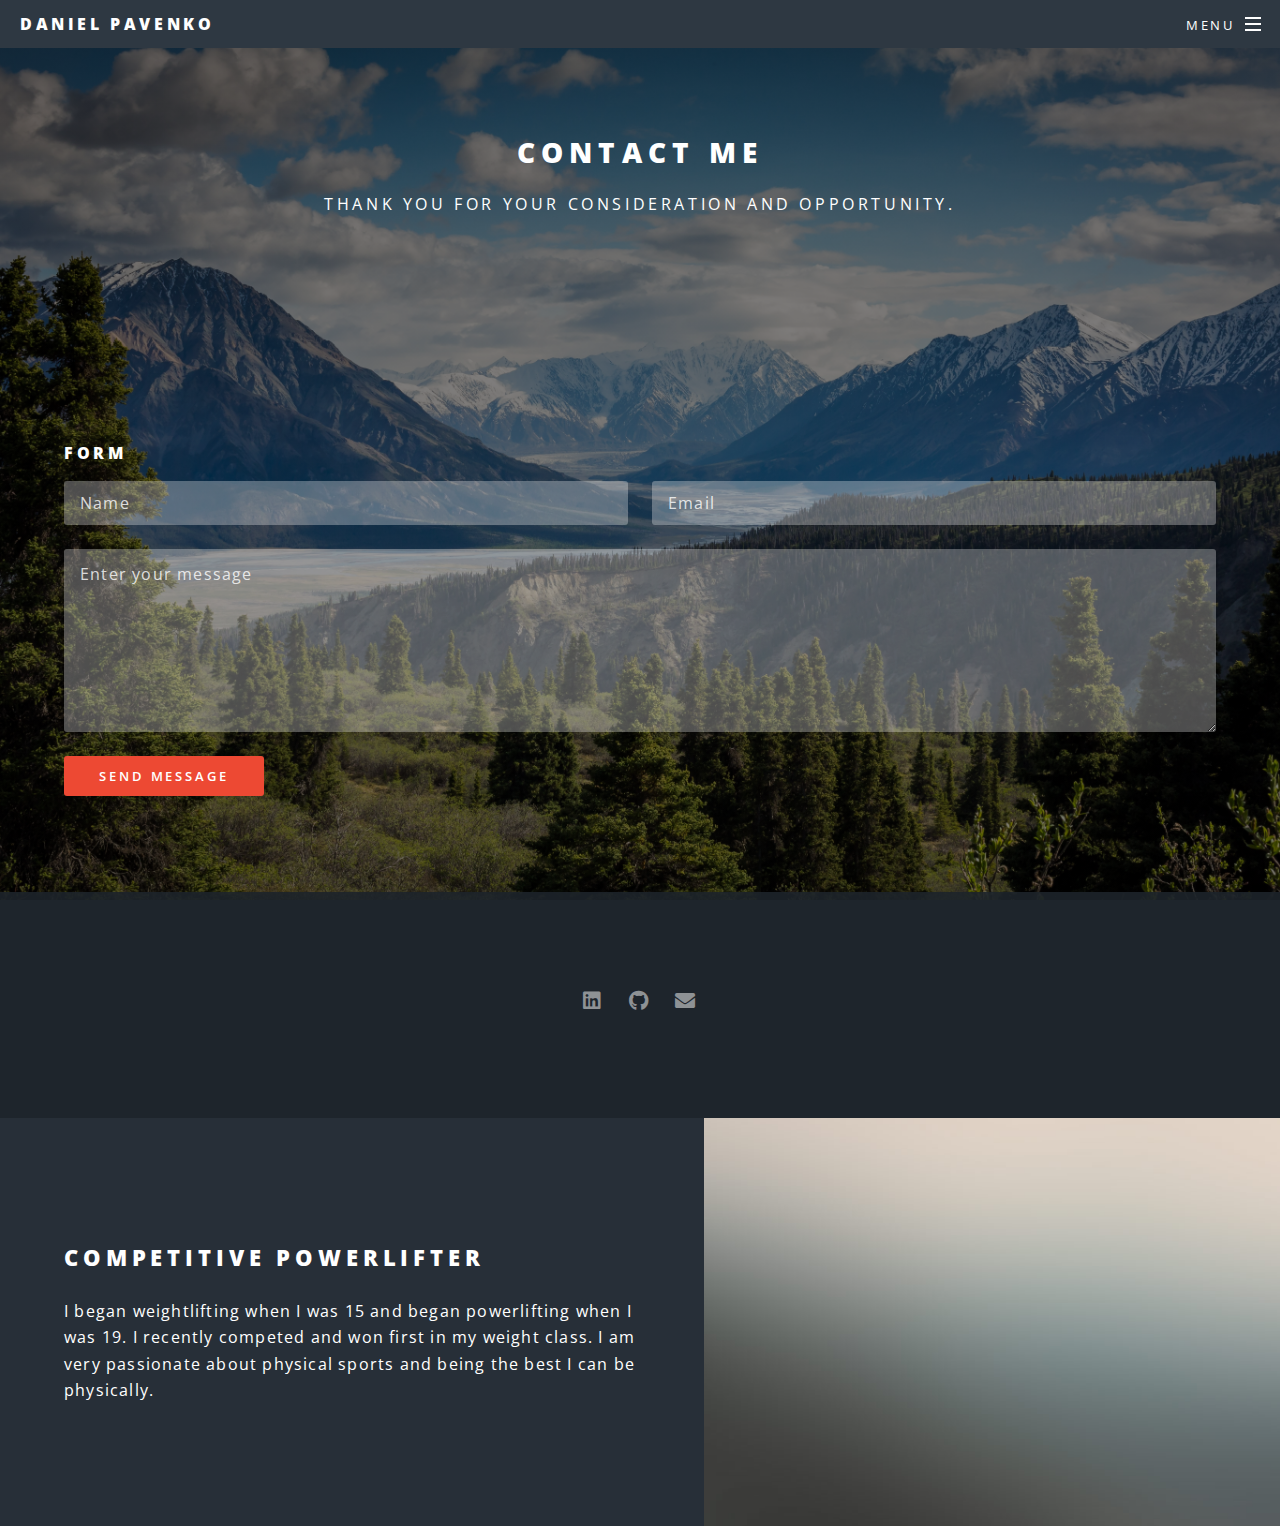
<file: contact.html>
<!DOCTYPE HTML>
<!--
	Daniel Pavenko Portfolio Contact Me
-->
<html>
	<head>
		<title>Daniel Pavenko Portfolio Contact Me</title>
		<meta charset="utf-8" />
		<meta name="viewport" content="width=device-width, initial-scale=1, user-scalable=no" />
		<link rel="stylesheet" href="assets/css/main.css" />
		<noscript><link rel="stylesheet" href="assets/css/noscript.css" /></noscript>
	</head>
	<body class="landing is-preload">

		<!-- Page Wrapper -->
			<div id="page-wrapper">

				<!-- Header -->
					<header id="header">
						<h1><a href="index.html">Daniel Pavenko</a></h1>
						<nav id="nav">
							<ul>
								<li class="special">
									<a href="#menu" class="menuToggle"><span>Menu</span></a>
									<div id="menu">
										<ul>
											<li><a href="index.html">Home</a></li>
											<li><a href="contact.html">Contact Me</a></li>
										</ul>
									</div>
								</li>
							</ul>
						</nav>
					</header>

				<!-- Main -->
					<article id="main">
						<header>
							<h2>Contact Me</h2>
							<p>Thank you for your consideration and opportunity.</p>
						</header>
						<section class="wrapper style4">
							<div class="inner">


								<section>
									<h4>Form</h4>
									<form method="post" action="#">
										<div class="row gtr-uniform">
											<div class="col-6 col-12-xsmall">
												<input type="text" name="demo-name" id="demo-name" value="" placeholder="Name" style="background-color: rgba(255, 255, 255, 0.30);" />
											</div>
											<div class="col-6 col-12-xsmall">
												<input type="email" name="demo-email" id="demo-email" value="" placeholder="Email" style="background-color: rgba(255, 255, 255, 0.30);"/>
											</div>
											
											<div class="col-12">
												<textarea name="demo-message" id="demo-message" placeholder="Enter your message" style="background-color: rgba(255, 255, 255, 0.30);" rows="6"></textarea>
											</div>
											<div class="col-12">
												<ul class="actions">
													<li><input type="submit" value="Send Message" class="primary" /></li>
												</ul>
											</div>
										</div>
									</form>
								</section>

							</div>
						</section>
					</article>
					

				<!-- Footer -->
					<footer id="footer">
						<ul class="icons">
							<li><a href="https://linkedin.com/in/dan-pavenko" class="icon brands fa-linkedin"><span class="label">fa-linkedin</span></a></li>
							<li><a href="https://github.com/Danpav1" class="icon brands fa-github"><span class="label">fa-github</span></a></li>
							<li><a href="contact.html" class="icon solid fa-envelope"><span class="label">Email</span></a></li>
						</ul>
					</footer>
			</div>

			<section class="spotlight">
				<div class="image"><img src="images/pic03.jpg" alt="" /></div><div class="content">
					<h2>Competitive Powerlifter<br />
					</h2>
					<p>I began weightlifting when I was 15 and began powerlifting when I was 19. I recently competed
						 and won first in my weight class. I am very passionate about physical sports and being
						 the best I can be physically.
					</p>
				</div>
			</section>

		<!-- Scripts -->
			<script src="assets/js/jquery.min.js"></script>
			<script src="assets/js/jquery.scrollex.min.js"></script>
			<script src="assets/js/jquery.scrolly.min.js"></script>
			<script src="assets/js/browser.min.js"></script>
			<script src="assets/js/breakpoints.min.js"></script>
			<script src="assets/js/util.js"></script>
			<script src="assets/js/main.js"></script>

	</body>
</html>
</file>
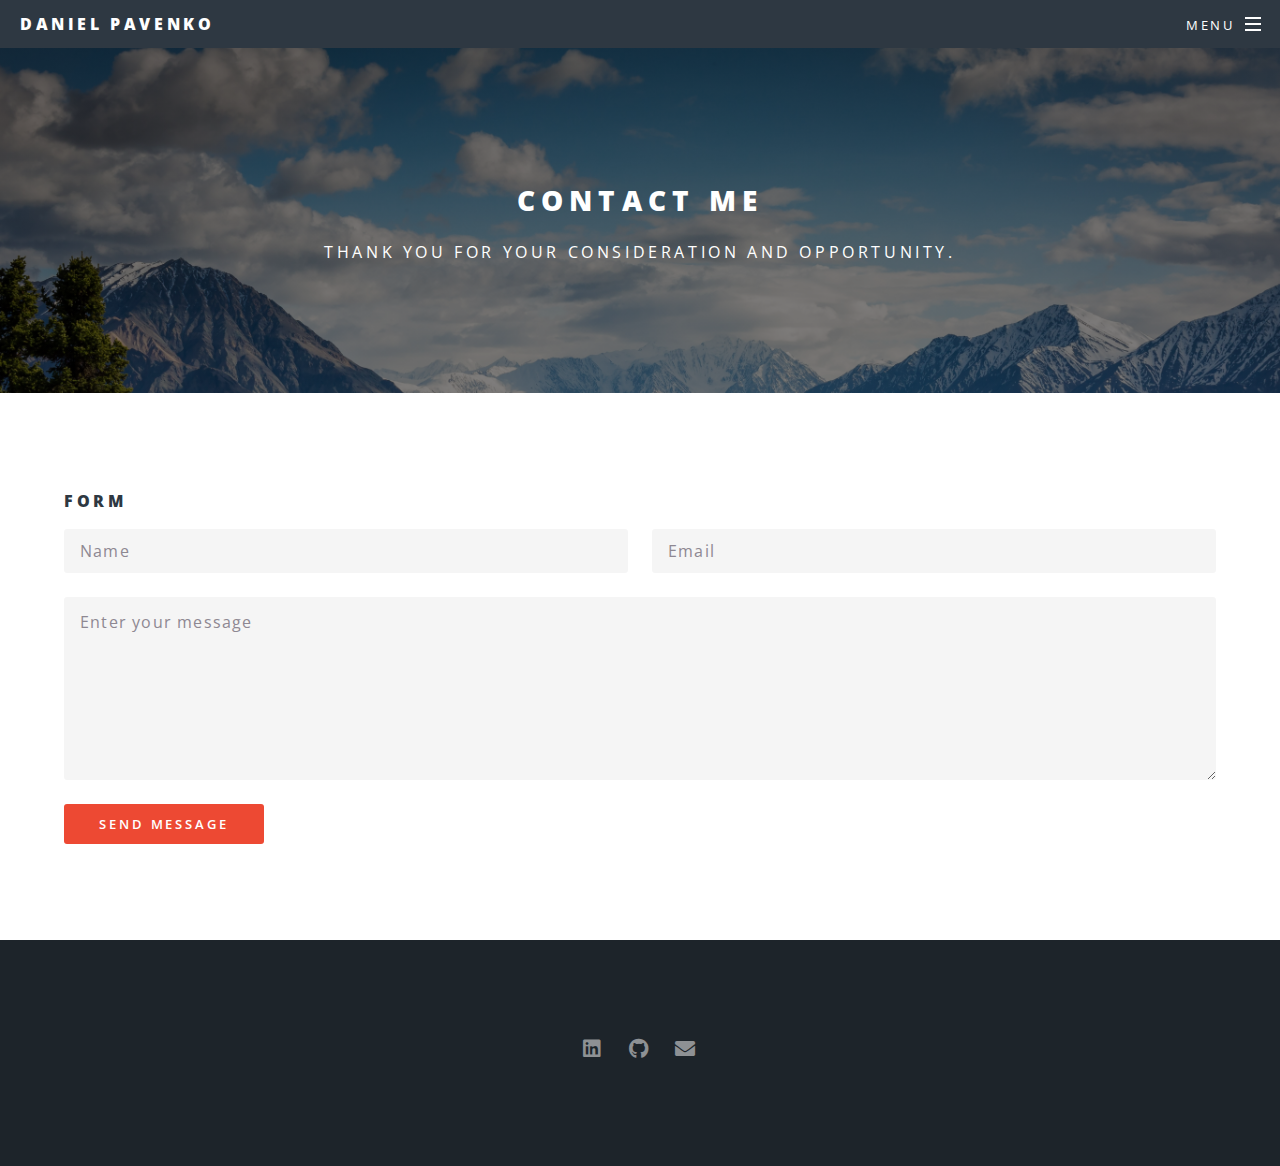
<file: elements.html>
<!DOCTYPE HTML>
<!--
	Daniel Pavenko Portfolio Contact Me
-->
<html>
	<head>
		<title>Daniel Pavenko Portfolio Contact Me</title>
		<meta charset="utf-8" />
		<meta name="viewport" content="width=device-width, initial-scale=1, user-scalable=no" />
		<link rel="stylesheet" href="assets/css/main.css" />
		<noscript><link rel="stylesheet" href="assets/css/noscript.css" /></noscript>
	</head>
	<body class="is-preload">

		<!-- Page Wrapper -->
			<div id="page-wrapper">

				<!-- Header -->
					<header id="header">
						<h1><a href="index.html">Daniel Pavenko</a></h1>
						<nav id="nav">
							<ul>
								<li class="special">
									<a href="#menu" class="menuToggle"><span>Menu</span></a>
									<div id="menu">
										<ul>
											<li><a href="index.html">Home</a></li>
											<li><a href="elements.html">Contact Me</a></li>
										</ul>
									</div>
								</li>
							</ul>
						</nav>
					</header>

				<!-- Main -->
					<article id="main">
						<header>
							<h2>Contact Me</h2>
							<p>Thank you for your consideration and opportunity.</p>
						</header>
						<section class="wrapper style5">
							<div class="inner">


								<section>
									<h4>Form</h4>
									<form method="post" action="#">
										<div class="row gtr-uniform">
											<div class="col-6 col-12-xsmall">
												<input type="text" name="demo-name" id="demo-name" value="" placeholder="Name" />
											</div>
											<div class="col-6 col-12-xsmall">
												<input type="email" name="demo-email" id="demo-email" value="" placeholder="Email" />
											</div>
											
											
											<div class="col-12">
												<textarea name="demo-message" id="demo-message" placeholder="Enter your message" rows="6"></textarea>
											</div>
											<div class="col-12">
												<ul class="actions">
													<li><input type="submit" value="Send Message" class="primary" /></li>
												</ul>
											</div>
										</div>
									</form>
								</section>

							</div>
						</section>
					</article>

				<!-- Footer -->
					<footer id="footer">
						<ul class="icons">
							<li><a href="#" class="icon brands fa-linkedin"><span class="label">Instagram</span></a></li>
							<li><a href="#" class="icon brands fa-github"><span class="label">Dribbble</span></a></li>
							<li><a href="#" class="icon solid fa-envelope"><span class="label">Email</span></a></li>
						</ul>
					</footer>

			</div>

		<!-- Scripts -->
			<script src="assets/js/jquery.min.js"></script>
			<script src="assets/js/jquery.scrollex.min.js"></script>
			<script src="assets/js/jquery.scrolly.min.js"></script>
			<script src="assets/js/browser.min.js"></script>
			<script src="assets/js/breakpoints.min.js"></script>
			<script src="assets/js/util.js"></script>
			<script src="assets/js/main.js"></script>

	</body>
</html>
</file>
<file: assets/css/noscript.css>
/*
	Spectral by HTML5 UP
	html5up.net | @ajlkn
	Free for personal and commercial use under the CCA 3.0 license (html5up.net/license)
*/

/* Banner */

	body.is-preload #banner h2 {
		-moz-transform: none;
		-webkit-transform: none;
		-ms-transform: none;
		transform: none;
		opacity: 1;
	}

		body.is-preload #banner h2:before, body.is-preload #banner h2:after {
			width: 100%;
		}

	body.is-preload #banner .more {
		-moz-transform: none;
		-webkit-transform: none;
		-ms-transform: none;
		transform: none;
		opacity: 1;
	}

	body.is-preload #banner:after {
		opacity: 0;
	}
</file>
<file: assets/css/main.css>
@import url(fontawesome-all.min.css);
@import url("https://fonts.googleapis.com/css?family=Open+Sans:400,400italic,600,600italic,800,800italic");

/*
	Spectral by HTML5 UP
	html5up.net | @ajlkn
	Free for personal and commercial use under the CCA 3.0 license (html5up.net/license)
*/

html, body, div, span, applet, object,
iframe, h1, h2, h3, h4, h5, h6, p, blockquote,
pre, a, abbr, acronym, address, big, cite,
code, del, dfn, em, img, ins, kbd, q, s, samp,
small, strike, strong, sub, sup, tt, var, b,
u, i, center, dl, dt, dd, ol, ul, li, fieldset,
form, label, legend, table, caption, tbody,
tfoot, thead, tr, th, td, article, aside,
canvas, details, embed, figure, figcaption,
footer, header, hgroup, menu, nav, output, ruby,
section, summary, time, mark, audio, video {
	margin: 0;
	padding: 0;
	border: 0;
	font-size: 100%;
	font: inherit;
	vertical-align: baseline;}

article, aside, details, figcaption, figure,
footer, header, hgroup, menu, nav, section {
	display: block;}

body {
	line-height: 1;
}

ol, ul {
	list-style: none;
}

blockquote, q {
	quotes: none;
}

	blockquote:before, blockquote:after, q:before, q:after {
		content: '';
		content: none;
	}

table {
	border-collapse: collapse;
	border-spacing: 0;
}

body {
	-webkit-text-size-adjust: none;
}

mark {
	background-color: transparent;
	color: inherit;
}

input::-moz-focus-inner {
	border: 0;
	padding: 0;
}

input, select, textarea {
	-moz-appearance: none;
	-webkit-appearance: none;
	-ms-appearance: none;
	appearance: none;
}

/* Basic */

	@-ms-viewport {
		width: device-width;
	}

	html {
		box-sizing: border-box;
	}

	*, *:before, *:after {
		box-sizing: inherit;
	}

	body {
		background: #2e3842;
	}

		body.is-preload *, body.is-preload *:before, body.is-preload *:after {
			-moz-animation: none !important;
			-webkit-animation: none !important;
			-ms-animation: none !important;
			animation: none !important;
			-moz-transition: none !important;
			-webkit-transition: none !important;
			-ms-transition: none !important;
			transition: none !important;
		}

	body, input, select, textarea {
		color: #fff;
		font-family: "Open Sans", Helvetica, sans-serif;
		font-size: 15pt;
		font-weight: 400;
		letter-spacing: 0.075em;
		line-height: 1.65em;
	}

		@media screen and (max-width: 1680px) {

			body, input, select, textarea {
				font-size: 13pt;
			}

		}

		@media screen and (max-width: 1280px) {

			body, input, select, textarea {
				font-size: 12pt;
			}

		}

		@media screen and (max-width: 736px) {

			body, input, select, textarea {
				font-size: 11pt;
				letter-spacing: 0.0375em;
			}

		}

	a {
		-moz-transition: color 0.2s ease, border-bottom-color 0.2s ease;
		-webkit-transition: color 0.2s ease, border-bottom-color 0.2s ease;
		-ms-transition: color 0.2s ease, border-bottom-color 0.2s ease;
		transition: color 0.2s ease, border-bottom-color 0.2s ease;
		border-bottom: dotted 1px;
		color: inherit;
		text-decoration: none;
	}

		a:hover {
			border-bottom-color: transparent;
		}

	strong, b {
		color: #fff;
		font-weight: 600;
	}

	em, i {
		font-style: italic;
	}

	p {
		margin: 0 0 2em 0;
	}

	h1, h2, h3, h4, h5, h6 {
		color: #fff;
		font-weight: 800;
		letter-spacing: 0.225em;
		line-height: 1em;
		margin: 0 0 1em 0;
		text-transform: uppercase;
	}

		h1 a, h2 a, h3 a, h4 a, h5 a, h6 a {
			color: inherit;
			text-decoration: none;
		}

	h2 {
		font-size: 1.35em;
		line-height: 1.75em;
	}

		@media screen and (max-width: 736px) {

			h2 {
				font-size: 1.1em;
				line-height: 1.65em;
			}

		}

	h3 {
		font-size: 1.15em;
		line-height: 1.75em;
	}

		@media screen and (max-width: 736px) {

			h3 {
				font-size: 1em;
				line-height: 1.65em;
			}

		}

	h4 {
		font-size: 1em;
		line-height: 1.5em;
	}

	h5 {
		font-size: 0.8em;
		line-height: 1.5em;
	}

	h6 {
		font-size: 0.7em;
		line-height: 1.5em;
	}

	sub {
		font-size: 0.8em;
		position: relative;
		top: 0.5em;
	}

	sup {
		font-size: 0.8em;
		position: relative;
		top: -0.5em;
	}

	hr {
		border: 0;
		border-bottom: solid 2px #fff;
		margin: 3em 0;
	}

		hr.major {
			margin: 4.5em 0;
		}

	blockquote {
		border-left: solid 4px #fff;
		font-style: italic;
		margin: 0 0 2em 0;
		padding: 0.5em 0 0.5em 2em;
	}

	code {
		background: rgba(144, 144, 144, 0.25);
		border-radius: 3px;
		font-family: "Courier New", monospace;
		font-size: 0.9em;
		letter-spacing: 0;
		margin: 0 0.25em;
		padding: 0.25em 0.65em;
	}

	pre {
		-webkit-overflow-scrolling: touch;
		font-family: "Courier New", monospace;
		font-size: 0.9em;
		margin: 0 0 2em 0;
	}

		pre code {
			display: block;
			line-height: 1.75em;
			padding: 1em 1.5em;
			overflow-x: auto;
		}

	.align-left {
		text-align: left;
	}

	.align-center {
		text-align: center;
	}

	.align-right {
		text-align: right;
	}

/* Row */

	.row {
		display: flex;
		flex-wrap: wrap;
		box-sizing: border-box;
		align-items: stretch;
	}

		.row > * {
			box-sizing: border-box;
		}

		.row.gtr-uniform > * > :last-child {
			margin-bottom: 0;
		}

		.row.aln-left {
			justify-content: flex-start;
		}

		.row.aln-center {
			justify-content: center;
		}

		.row.aln-right {
			justify-content: flex-end;
		}

		.row.aln-top {
			align-items: flex-start;
		}

		.row.aln-middle {
			align-items: center;
		}

		.row.aln-bottom {
			align-items: flex-end;
		}

		.row > .imp {
			order: -1;
		}

		.row > .col-1 {
			width: 8.33333%;
		}

		.row > .off-1 {
			margin-left: 8.33333%;
		}

		.row > .col-2 {
			width: 16.66667%;
		}

		.row > .off-2 {
			margin-left: 16.66667%;
		}

		.row > .col-3 {
			width: 25%;
		}

		.row > .off-3 {
			margin-left: 25%;
		}

		.row > .col-4 {
			width: 33.33333%;
		}

		.row > .off-4 {
			margin-left: 33.33333%;
		}

		.row > .col-5 {
			width: 41.66667%;
		}

		.row > .off-5 {
			margin-left: 41.66667%;
		}

		.row > .col-6 {
			width: 50%;
		}

		.row > .off-6 {
			margin-left: 50%;
		}

		.row > .col-7 {
			width: 58.33333%;
		}

		.row > .off-7 {
			margin-left: 58.33333%;
		}

		.row > .col-8 {
			width: 66.66667%;
		}

		.row > .off-8 {
			margin-left: 66.66667%;
		}

		.row > .col-9 {
			width: 75%;
		}

		.row > .off-9 {
			margin-left: 75%;
		}

		.row > .col-10 {
			width: 83.33333%;
		}

		.row > .off-10 {
			margin-left: 83.33333%;
		}

		.row > .col-11 {
			width: 91.66667%;
		}

		.row > .off-11 {
			margin-left: 91.66667%;
		}

		.row > .col-12 {
			width: 100%;
		}

		.row > .off-12 {
			margin-left: 100%;
		}

		.row.gtr-0 {
			margin-top: 0;
			margin-left: 0em;
		}

			.row.gtr-0 > * {
				padding: 0 0 0 0em;
			}

			.row.gtr-0.gtr-uniform {
				margin-top: 0em;
			}

				.row.gtr-0.gtr-uniform > * {
					padding-top: 0em;
				}

		.row.gtr-25 {
			margin-top: 0;
			margin-left: -0.375em;
		}

			.row.gtr-25 > * {
				padding: 0 0 0 0.375em;
			}

			.row.gtr-25.gtr-uniform {
				margin-top: -0.375em;
			}

				.row.gtr-25.gtr-uniform > * {
					padding-top: 0.375em;
				}

		.row.gtr-50 {
			margin-top: 0;
			margin-left: -0.75em;
		}

			.row.gtr-50 > * {
				padding: 0 0 0 0.75em;
			}

			.row.gtr-50.gtr-uniform {
				margin-top: -0.75em;
			}

				.row.gtr-50.gtr-uniform > * {
					padding-top: 0.75em;
				}

		.row {
			margin-top: 0;
			margin-left: -1.5em;
		}

			.row > * {
				padding: 0 0 0 1.5em;
			}

			.row.gtr-uniform {
				margin-top: -1.5em;
			}

				.row.gtr-uniform > * {
					padding-top: 1.5em;
				}

		.row.gtr-150 {
			margin-top: 0;
			margin-left: -2.25em;
		}

			.row.gtr-150 > * {
				padding: 0 0 0 2.25em;
			}

			.row.gtr-150.gtr-uniform {
				margin-top: -2.25em;
			}

				.row.gtr-150.gtr-uniform > * {
					padding-top: 2.25em;
				}

		.row.gtr-200 {
			margin-top: 0;
			margin-left: -3em;
		}

			.row.gtr-200 > * {
				padding: 0 0 0 3em;
			}

			.row.gtr-200.gtr-uniform {
				margin-top: -3em;
			}

				.row.gtr-200.gtr-uniform > * {
					padding-top: 3em;
				}

		@media screen and (max-width: 1680px) {

			.row {
				display: flex;
				flex-wrap: wrap;
				box-sizing: border-box;
				align-items: stretch;
			}

				.row > * {
					box-sizing: border-box;
				}

				.row.gtr-uniform > * > :last-child {
					margin-bottom: 0;
				}

				.row.aln-left {
					justify-content: flex-start;
				}

				.row.aln-center {
					justify-content: center;
				}

				.row.aln-right {
					justify-content: flex-end;
				}

				.row.aln-top {
					align-items: flex-start;
				}

				.row.aln-middle {
					align-items: center;
				}

				.row.aln-bottom {
					align-items: flex-end;
				}

				.row > .imp-xlarge {
					order: -1;
				}

				.row > .col-1-xlarge {
					width: 8.33333%;
				}

				.row > .off-1-xlarge {
					margin-left: 8.33333%;
				}

				.row > .col-2-xlarge {
					width: 16.66667%;
				}

				.row > .off-2-xlarge {
					margin-left: 16.66667%;
				}

				.row > .col-3-xlarge {
					width: 25%;
				}

				.row > .off-3-xlarge {
					margin-left: 25%;
				}

				.row > .col-4-xlarge {
					width: 33.33333%;
				}

				.row > .off-4-xlarge {
					margin-left: 33.33333%;
				}

				.row > .col-5-xlarge {
					width: 41.66667%;
				}

				.row > .off-5-xlarge {
					margin-left: 41.66667%;
				}

				.row > .col-6-xlarge {
					width: 50%;
				}

				.row > .off-6-xlarge {
					margin-left: 50%;
				}

				.row > .col-7-xlarge {
					width: 58.33333%;
				}

				.row > .off-7-xlarge {
					margin-left: 58.33333%;
				}

				.row > .col-8-xlarge {
					width: 66.66667%;
				}

				.row > .off-8-xlarge {
					margin-left: 66.66667%;
				}

				.row > .col-9-xlarge {
					width: 75%;
				}

				.row > .off-9-xlarge {
					margin-left: 75%;
				}

				.row > .col-10-xlarge {
					width: 83.33333%;
				}

				.row > .off-10-xlarge {
					margin-left: 83.33333%;
				}

				.row > .col-11-xlarge {
					width: 91.66667%;
				}

				.row > .off-11-xlarge {
					margin-left: 91.66667%;
				}

				.row > .col-12-xlarge {
					width: 100%;
				}

				.row > .off-12-xlarge {
					margin-left: 100%;
				}

				.row.gtr-0 {
					margin-top: 0;
					margin-left: 0em;
				}

					.row.gtr-0 > * {
						padding: 0 0 0 0em;
					}

					.row.gtr-0.gtr-uniform {
						margin-top: 0em;
					}

						.row.gtr-0.gtr-uniform > * {
							padding-top: 0em;
						}

				.row.gtr-25 {
					margin-top: 0;
					margin-left: -0.375em;
				}

					.row.gtr-25 > * {
						padding: 0 0 0 0.375em;
					}

					.row.gtr-25.gtr-uniform {
						margin-top: -0.375em;
					}

						.row.gtr-25.gtr-uniform > * {
							padding-top: 0.375em;
						}

				.row.gtr-50 {
					margin-top: 0;
					margin-left: -0.75em;
				}

					.row.gtr-50 > * {
						padding: 0 0 0 0.75em;
					}

					.row.gtr-50.gtr-uniform {
						margin-top: -0.75em;
					}

						.row.gtr-50.gtr-uniform > * {
							padding-top: 0.75em;
						}

				.row {
					margin-top: 0;
					margin-left: -1.5em;
				}

					.row > * {
						padding: 0 0 0 1.5em;
					}

					.row.gtr-uniform {
						margin-top: -1.5em;
					}

						.row.gtr-uniform > * {
							padding-top: 1.5em;
						}

				.row.gtr-150 {
					margin-top: 0;
					margin-left: -2.25em;
				}

					.row.gtr-150 > * {
						padding: 0 0 0 2.25em;
					}

					.row.gtr-150.gtr-uniform {
						margin-top: -2.25em;
					}

						.row.gtr-150.gtr-uniform > * {
							padding-top: 2.25em;
						}

				.row.gtr-200 {
					margin-top: 0;
					margin-left: -3em;
				}

					.row.gtr-200 > * {
						padding: 0 0 0 3em;
					}

					.row.gtr-200.gtr-uniform {
						margin-top: -3em;
					}

						.row.gtr-200.gtr-uniform > * {
							padding-top: 3em;
						}

		}

		@media screen and (max-width: 1280px) {

			.row {
				display: flex;
				flex-wrap: wrap;
				box-sizing: border-box;
				align-items: stretch;
			}

				.row > * {
					box-sizing: border-box;
				}

				.row.gtr-uniform > * > :last-child {
					margin-bottom: 0;
				}

				.row.aln-left {
					justify-content: flex-start;
				}

				.row.aln-center {
					justify-content: center;
				}

				.row.aln-right {
					justify-content: flex-end;
				}

				.row.aln-top {
					align-items: flex-start;
				}

				.row.aln-middle {
					align-items: center;
				}

				.row.aln-bottom {
					align-items: flex-end;
				}

				.row > .imp-large {
					order: -1;
				}

				.row > .col-1-large {
					width: 8.33333%;
				}

				.row > .off-1-large {
					margin-left: 8.33333%;
				}

				.row > .col-2-large {
					width: 16.66667%;
				}

				.row > .off-2-large {
					margin-left: 16.66667%;
				}

				.row > .col-3-large {
					width: 25%;
				}

				.row > .off-3-large {
					margin-left: 25%;
				}

				.row > .col-4-large {
					width: 33.33333%;
				}

				.row > .off-4-large {
					margin-left: 33.33333%;
				}

				.row > .col-5-large {
					width: 41.66667%;
				}

				.row > .off-5-large {
					margin-left: 41.66667%;
				}

				.row > .col-6-large {
					width: 50%;
				}

				.row > .off-6-large {
					margin-left: 50%;
				}

				.row > .col-7-large {
					width: 58.33333%;
				}

				.row > .off-7-large {
					margin-left: 58.33333%;
				}

				.row > .col-8-large {
					width: 66.66667%;
				}

				.row > .off-8-large {
					margin-left: 66.66667%;
				}

				.row > .col-9-large {
					width: 75%;
				}

				.row > .off-9-large {
					margin-left: 75%;
				}

				.row > .col-10-large {
					width: 83.33333%;
				}

				.row > .off-10-large {
					margin-left: 83.33333%;
				}

				.row > .col-11-large {
					width: 91.66667%;
				}

				.row > .off-11-large {
					margin-left: 91.66667%;
				}

				.row > .col-12-large {
					width: 100%;
				}

				.row > .off-12-large {
					margin-left: 100%;
				}

				.row.gtr-0 {
					margin-top: 0;
					margin-left: 0em;
				}

					.row.gtr-0 > * {
						padding: 0 0 0 0em;
					}

					.row.gtr-0.gtr-uniform {
						margin-top: 0em;
					}

						.row.gtr-0.gtr-uniform > * {
							padding-top: 0em;
						}

				.row.gtr-25 {
					margin-top: 0;
					margin-left: -0.375em;
				}

					.row.gtr-25 > * {
						padding: 0 0 0 0.375em;
					}

					.row.gtr-25.gtr-uniform {
						margin-top: -0.375em;
					}

						.row.gtr-25.gtr-uniform > * {
							padding-top: 0.375em;
						}

				.row.gtr-50 {
					margin-top: 0;
					margin-left: -0.75em;
				}

					.row.gtr-50 > * {
						padding: 0 0 0 0.75em;
					}

					.row.gtr-50.gtr-uniform {
						margin-top: -0.75em;
					}

						.row.gtr-50.gtr-uniform > * {
							padding-top: 0.75em;
						}

				.row {
					margin-top: 0;
					margin-left: -1.5em;
				}

					.row > * {
						padding: 0 0 0 1.5em;
					}

					.row.gtr-uniform {
						margin-top: -1.5em;
					}

						.row.gtr-uniform > * {
							padding-top: 1.5em;
						}

				.row.gtr-150 {
					margin-top: 0;
					margin-left: -2.25em;
				}

					.row.gtr-150 > * {
						padding: 0 0 0 2.25em;
					}

					.row.gtr-150.gtr-uniform {
						margin-top: -2.25em;
					}

						.row.gtr-150.gtr-uniform > * {
							padding-top: 2.25em;
						}

				.row.gtr-200 {
					margin-top: 0;
					margin-left: -3em;
				}

					.row.gtr-200 > * {
						padding: 0 0 0 3em;
					}

					.row.gtr-200.gtr-uniform {
						margin-top: -3em;
					}

						.row.gtr-200.gtr-uniform > * {
							padding-top: 3em;
						}

		}

		@media screen and (max-width: 980px) {

			.row {
				display: flex;
				flex-wrap: wrap;
				box-sizing: border-box;
				align-items: stretch;
			}

				.row > * {
					box-sizing: border-box;
				}

				.row.gtr-uniform > * > :last-child {
					margin-bottom: 0;
				}

				.row.aln-left {
					justify-content: flex-start;
				}

				.row.aln-center {
					justify-content: center;
				}

				.row.aln-right {
					justify-content: flex-end;
				}

				.row.aln-top {
					align-items: flex-start;
				}

				.row.aln-middle {
					align-items: center;
				}

				.row.aln-bottom {
					align-items: flex-end;
				}

				.row > .imp-medium {
					order: -1;
				}

				.row > .col-1-medium {
					width: 8.33333%;
				}

				.row > .off-1-medium {
					margin-left: 8.33333%;
				}

				.row > .col-2-medium {
					width: 16.66667%;
				}

				.row > .off-2-medium {
					margin-left: 16.66667%;
				}

				.row > .col-3-medium {
					width: 25%;
				}

				.row > .off-3-medium {
					margin-left: 25%;
				}

				.row > .col-4-medium {
					width: 33.33333%;
				}

				.row > .off-4-medium {
					margin-left: 33.33333%;
				}

				.row > .col-5-medium {
					width: 41.66667%;
				}

				.row > .off-5-medium {
					margin-left: 41.66667%;
				}

				.row > .col-6-medium {
					width: 50%;
				}

				.row > .off-6-medium {
					margin-left: 50%;
				}

				.row > .col-7-medium {
					width: 58.33333%;
				}

				.row > .off-7-medium {
					margin-left: 58.33333%;
				}

				.row > .col-8-medium {
					width: 66.66667%;
				}

				.row > .off-8-medium {
					margin-left: 66.66667%;
				}

				.row > .col-9-medium {
					width: 75%;
				}

				.row > .off-9-medium {
					margin-left: 75%;
				}

				.row > .col-10-medium {
					width: 83.33333%;
				}

				.row > .off-10-medium {
					margin-left: 83.33333%;
				}

				.row > .col-11-medium {
					width: 91.66667%;
				}

				.row > .off-11-medium {
					margin-left: 91.66667%;
				}

				.row > .col-12-medium {
					width: 100%;
				}

				.row > .off-12-medium {
					margin-left: 100%;
				}

				.row.gtr-0 {
					margin-top: 0;
					margin-left: 0em;
				}

					.row.gtr-0 > * {
						padding: 0 0 0 0em;
					}

					.row.gtr-0.gtr-uniform {
						margin-top: 0em;
					}

						.row.gtr-0.gtr-uniform > * {
							padding-top: 0em;
						}

				.row.gtr-25 {
					margin-top: 0;
					margin-left: -0.375em;
				}

					.row.gtr-25 > * {
						padding: 0 0 0 0.375em;
					}

					.row.gtr-25.gtr-uniform {
						margin-top: -0.375em;
					}

						.row.gtr-25.gtr-uniform > * {
							padding-top: 0.375em;
						}

				.row.gtr-50 {
					margin-top: 0;
					margin-left: -0.75em;
				}

					.row.gtr-50 > * {
						padding: 0 0 0 0.75em;
					}

					.row.gtr-50.gtr-uniform {
						margin-top: -0.75em;
					}

						.row.gtr-50.gtr-uniform > * {
							padding-top: 0.75em;
						}

				.row {
					margin-top: 0;
					margin-left: -1.5em;
				}

					.row > * {
						padding: 0 0 0 1.5em;
					}

					.row.gtr-uniform {
						margin-top: -1.5em;
					}

						.row.gtr-uniform > * {
							padding-top: 1.5em;
						}

				.row.gtr-150 {
					margin-top: 0;
					margin-left: -2.25em;
				}

					.row.gtr-150 > * {
						padding: 0 0 0 2.25em;
					}

					.row.gtr-150.gtr-uniform {
						margin-top: -2.25em;
					}

						.row.gtr-150.gtr-uniform > * {
							padding-top: 2.25em;
						}

				.row.gtr-200 {
					margin-top: 0;
					margin-left: -3em;
				}

					.row.gtr-200 > * {
						padding: 0 0 0 3em;
					}

					.row.gtr-200.gtr-uniform {
						margin-top: -3em;
					}

						.row.gtr-200.gtr-uniform > * {
							padding-top: 3em;
						}

		}

		@media screen and (max-width: 736px) {

			.row {
				display: flex;
				flex-wrap: wrap;
				box-sizing: border-box;
				align-items: stretch;
			}

				.row > * {
					box-sizing: border-box;
				}

				.row.gtr-uniform > * > :last-child {
					margin-bottom: 0;
				}

				.row.aln-left {
					justify-content: flex-start;
				}

				.row.aln-center {
					justify-content: center;
				}

				.row.aln-right {
					justify-content: flex-end;
				}

				.row.aln-top {
					align-items: flex-start;
				}

				.row.aln-middle {
					align-items: center;
				}

				.row.aln-bottom {
					align-items: flex-end;
				}

				.row > .imp-small {
					order: -1;
				}

				.row > .col-1-small {
					width: 8.33333%;
				}

				.row > .off-1-small {
					margin-left: 8.33333%;
				}

				.row > .col-2-small {
					width: 16.66667%;
				}

				.row > .off-2-small {
					margin-left: 16.66667%;
				}

				.row > .col-3-small {
					width: 25%;
				}

				.row > .off-3-small {
					margin-left: 25%;
				}

				.row > .col-4-small {
					width: 33.33333%;
				}

				.row > .off-4-small {
					margin-left: 33.33333%;
				}

				.row > .col-5-small {
					width: 41.66667%;
				}

				.row > .off-5-small {
					margin-left: 41.66667%;
				}

				.row > .col-6-small {
					width: 50%;
				}

				.row > .off-6-small {
					margin-left: 50%;
				}

				.row > .col-7-small {
					width: 58.33333%;
				}

				.row > .off-7-small {
					margin-left: 58.33333%;
				}

				.row > .col-8-small {
					width: 66.66667%;
				}

				.row > .off-8-small {
					margin-left: 66.66667%;
				}

				.row > .col-9-small {
					width: 75%;
				}

				.row > .off-9-small {
					margin-left: 75%;
				}

				.row > .col-10-small {
					width: 83.33333%;
				}

				.row > .off-10-small {
					margin-left: 83.33333%;
				}

				.row > .col-11-small {
					width: 91.66667%;
				}

				.row > .off-11-small {
					margin-left: 91.66667%;
				}

				.row > .col-12-small {
					width: 100%;
				}

				.row > .off-12-small {
					margin-left: 100%;
				}

				.row.gtr-0 {
					margin-top: 0;
					margin-left: 0em;
				}

					.row.gtr-0 > * {
						padding: 0 0 0 0em;
					}

					.row.gtr-0.gtr-uniform {
						margin-top: 0em;
					}

						.row.gtr-0.gtr-uniform > * {
							padding-top: 0em;
						}

				.row.gtr-25 {
					margin-top: 0;
					margin-left: -0.375em;
				}

					.row.gtr-25 > * {
						padding: 0 0 0 0.375em;
					}

					.row.gtr-25.gtr-uniform {
						margin-top: -0.375em;
					}

						.row.gtr-25.gtr-uniform > * {
							padding-top: 0.375em;
						}

				.row.gtr-50 {
					margin-top: 0;
					margin-left: -0.75em;
				}

					.row.gtr-50 > * {
						padding: 0 0 0 0.75em;
					}

					.row.gtr-50.gtr-uniform {
						margin-top: -0.75em;
					}

						.row.gtr-50.gtr-uniform > * {
							padding-top: 0.75em;
						}

				.row {
					margin-top: 0;
					margin-left: -1.5em;
				}

					.row > * {
						padding: 0 0 0 1.5em;
					}

					.row.gtr-uniform {
						margin-top: -1.5em;
					}

						.row.gtr-uniform > * {
							padding-top: 1.5em;
						}

				.row.gtr-150 {
					margin-top: 0;
					margin-left: -2.25em;
				}

					.row.gtr-150 > * {
						padding: 0 0 0 2.25em;
					}

					.row.gtr-150.gtr-uniform {
						margin-top: -2.25em;
					}

						.row.gtr-150.gtr-uniform > * {
							padding-top: 2.25em;
						}

				.row.gtr-200 {
					margin-top: 0;
					margin-left: -3em;
				}

					.row.gtr-200 > * {
						padding: 0 0 0 3em;
					}

					.row.gtr-200.gtr-uniform {
						margin-top: -3em;
					}

						.row.gtr-200.gtr-uniform > * {
							padding-top: 3em;
						}

		}

		@media screen and (max-width: 480px) {

			.row {
				display: flex;
				flex-wrap: wrap;
				box-sizing: border-box;
				align-items: stretch;
			}

				.row > * {
					box-sizing: border-box;
				}

				.row.gtr-uniform > * > :last-child {
					margin-bottom: 0;
				}

				.row.aln-left {
					justify-content: flex-start;
				}

				.row.aln-center {
					justify-content: center;
				}

				.row.aln-right {
					justify-content: flex-end;
				}

				.row.aln-top {
					align-items: flex-start;
				}

				.row.aln-middle {
					align-items: center;
				}

				.row.aln-bottom {
					align-items: flex-end;
				}

				.row > .imp-xsmall {
					order: -1;
				}

				.row > .col-1-xsmall {
					width: 8.33333%;
				}

				.row > .off-1-xsmall {
					margin-left: 8.33333%;
				}

				.row > .col-2-xsmall {
					width: 16.66667%;
				}

				.row > .off-2-xsmall {
					margin-left: 16.66667%;
				}

				.row > .col-3-xsmall {
					width: 25%;
				}

				.row > .off-3-xsmall {
					margin-left: 25%;
				}

				.row > .col-4-xsmall {
					width: 33.33333%;
				}

				.row > .off-4-xsmall {
					margin-left: 33.33333%;
				}

				.row > .col-5-xsmall {
					width: 41.66667%;
				}

				.row > .off-5-xsmall {
					margin-left: 41.66667%;
				}

				.row > .col-6-xsmall {
					width: 50%;
				}

				.row > .off-6-xsmall {
					margin-left: 50%;
				}

				.row > .col-7-xsmall {
					width: 58.33333%;
				}

				.row > .off-7-xsmall {
					margin-left: 58.33333%;
				}

				.row > .col-8-xsmall {
					width: 66.66667%;
				}

				.row > .off-8-xsmall {
					margin-left: 66.66667%;
				}

				.row > .col-9-xsmall {
					width: 75%;
				}

				.row > .off-9-xsmall {
					margin-left: 75%;
				}

				.row > .col-10-xsmall {
					width: 83.33333%;
				}

				.row > .off-10-xsmall {
					margin-left: 83.33333%;
				}

				.row > .col-11-xsmall {
					width: 91.66667%;
				}

				.row > .off-11-xsmall {
					margin-left: 91.66667%;
				}

				.row > .col-12-xsmall {
					width: 100%;
				}

				.row > .off-12-xsmall {
					margin-left: 100%;
				}

				.row.gtr-0 {
					margin-top: 0;
					margin-left: 0em;
				}

					.row.gtr-0 > * {
						padding: 0 0 0 0em;
					}

					.row.gtr-0.gtr-uniform {
						margin-top: 0em;
					}

						.row.gtr-0.gtr-uniform > * {
							padding-top: 0em;
						}

				.row.gtr-25 {
					margin-top: 0;
					margin-left: -0.375em;
				}

					.row.gtr-25 > * {
						padding: 0 0 0 0.375em;
					}

					.row.gtr-25.gtr-uniform {
						margin-top: -0.375em;
					}

						.row.gtr-25.gtr-uniform > * {
							padding-top: 0.375em;
						}

				.row.gtr-50 {
					margin-top: 0;
					margin-left: -0.75em;
				}

					.row.gtr-50 > * {
						padding: 0 0 0 0.75em;
					}

					.row.gtr-50.gtr-uniform {
						margin-top: -0.75em;
					}

						.row.gtr-50.gtr-uniform > * {
							padding-top: 0.75em;
						}

				.row {
					margin-top: 0;
					margin-left: -1.5em;
				}

					.row > * {
						padding: 0 0 0 1.5em;
					}

					.row.gtr-uniform {
						margin-top: -1.5em;
					}

						.row.gtr-uniform > * {
							padding-top: 1.5em;
						}

				.row.gtr-150 {
					margin-top: 0;
					margin-left: -2.25em;
				}

					.row.gtr-150 > * {
						padding: 0 0 0 2.25em;
					}

					.row.gtr-150.gtr-uniform {
						margin-top: -2.25em;
					}

						.row.gtr-150.gtr-uniform > * {
							padding-top: 2.25em;
						}

				.row.gtr-200 {
					margin-top: 0;
					margin-left: -3em;
				}

					.row.gtr-200 > * {
						padding: 0 0 0 3em;
					}

					.row.gtr-200.gtr-uniform {
						margin-top: -3em;
					}

						.row.gtr-200.gtr-uniform > * {
							padding-top: 3em;
						}

		}

/* Section/Article */

	section.special, article.special {
		text-align: center;
	}

	header p {
		color: rgba(255, 255, 255, 0.5);
		position: relative;
		top: -0.25em;
	}

	header h3 + p {
		font-size: 1.1em;
	}

	header h4 + p,
	header h5 + p,
	header h6 + p {
		font-size: 0.9em;
	}

	header.major {
		margin: 0 0 3.5em 0;
	}

		header.major h2, header.major h3, header.major h4, header.major h5, header.major h6 {
			border-bottom: solid 2px #fff;
			display: inline-block;
			padding-bottom: 1em;
			position: relative;
		}

			header.major h2:after, header.major h3:after, header.major h4:after, header.major h5:after, header.major h6:after {
				content: '';
				display: block;
				height: 1px;
			}

		header.major p {
			color: #fff;
			top: 0;
		}

		@media screen and (max-width: 736px) {

			header.major {
				margin: 0 0 2em 0;
			}

		}

	@media screen and (max-width: 980px) {

		header br {
			display: none;
		}

	}

/* Form */

	form {
		margin: 0 0 2em 0;
	}

	label {
		color: #fff;
		display: block;
		font-size: 0.9em;
		font-weight: 600;
		margin: 0 0 1em 0;
	}

	input[type="text"],
	input[type="password"],
	input[type="email"],
	select,
	textarea {
		-moz-appearance: none;
		-webkit-appearance: none;
		-ms-appearance: none;
		appearance: none;
		background-color: rgba(144, 144, 144, 0.25);
		border-radius: 3px;
		border: none;
		color: inherit;
		display: block;
		outline: 0;
		padding: 0 1em;
		text-decoration: none;
		width: 100%;
	}

		input[type="text"]:invalid,
		input[type="password"]:invalid,
		input[type="email"]:invalid,
		select:invalid,
		textarea:invalid {
			box-shadow: none;
		}

		input[type="text"]:focus,
		input[type="password"]:focus,
		input[type="email"]:focus,
		select:focus,
		textarea:focus {
			box-shadow: 0 0 0 2px #21b2a6;
		}

	select {
		background-size: 1.25em;
		background-repeat: no-repeat;
		background-position: calc(100% - 1em) center;
		height: 2.75em;
		padding-right: 2.75em;
		text-overflow: ellipsis;
	}

		select:focus::-ms-value {
			background-color: transparent;
		}

		select::-ms-expand {
			display: none;
		}

	input[type="text"],
	input[type="password"],
	input[type="email"],
	select {
		height: 2.75em;
	}

	textarea {
		padding: 0.75em 1em;
	}

	input[type="checkbox"],
	input[type="radio"] {
		-moz-appearance: none;
		-webkit-appearance: none;
		-ms-appearance: none;
		appearance: none;
		display: block;
		float: left;
		margin-right: -2em;
		opacity: 0;
		width: 1em;
		z-index: -1;
	}

		input[type="checkbox"] + label,
		input[type="radio"] + label {
			text-decoration: none;
			color: #fff;
			cursor: pointer;
			display: inline-block;
			font-size: 1em;
			font-weight: 400;
			padding-left: 2.4em;
			padding-right: 0.75em;
			position: relative;
		}

			input[type="checkbox"] + label:before,
			input[type="radio"] + label:before {
				-moz-osx-font-smoothing: grayscale;
				-webkit-font-smoothing: antialiased;
				display: inline-block;
				font-style: normal;
				font-variant: normal;
				text-rendering: auto;
				line-height: 1;
				text-transform: none !important;
				font-family: 'Font Awesome 5 Free';
				font-weight: 900;
			}

			input[type="checkbox"] + label:before,
			input[type="radio"] + label:before {
				background: rgba(144, 144, 144, 0.25);
				border-radius: 3px;
				content: '';
				display: inline-block;
				font-size: 0.8em;
				height: 2.0625em;
				left: 0;
				line-height: 2.0625em;
				position: absolute;
				text-align: center;
				top: 0;
				width: 2.0625em;
			}

		input[type="checkbox"]:checked + label:before,
		input[type="radio"]:checked + label:before {
			background: #2e3842;
			color: #fff;
			content: '\f00c';
		}

		input[type="checkbox"]:focus + label:before,
		input[type="radio"]:focus + label:before {
			box-shadow: 0 0 0 2px #21b2a6;
		}

	input[type="checkbox"] + label:before {
		border-radius: 3px;
	}

	input[type="radio"] + label:before {
		border-radius: 100%;
	}

	::-webkit-input-placeholder {
		color: rgba(255, 255, 255, 0.8) !important;
		opacity: 1.0;
	}

	:-moz-placeholder {
		color: rgba(255, 255, 255, 0.5) !important;
		opacity: 1.0;
	}

	::-moz-placeholder {
		color: rgba(255, 255, 255, 0.5) !important;
		opacity: 1.0;
	}

	:-ms-input-placeholder {
		color: rgba(255, 255, 255, 0.5) !important;
		opacity: 1.0;
	}

/* Box */

	.box {
		border-radius: 3px;
		border: solid 2px #fff;
		margin-bottom: 2em;
		padding: 1.5em;
	}

		.box > :last-child,
		.box > :last-child > :last-child,
		.box > :last-child > :last-child > :last-child {
			margin-bottom: 0;
		}

		.box.alt {
			border: 0;
			border-radius: 0;
			padding: 0;
		}

/* Icon */

	.icon {
		text-decoration: none;
		border-bottom: none;
		position: relative;
	}

		.icon:before {
			-moz-osx-font-smoothing: grayscale;
			-webkit-font-smoothing: antialiased;
			display: inline-block;
			font-style: normal;
			font-variant: normal;
			text-rendering: auto;
			line-height: 1;
			text-transform: none !important;
			font-family: 'Font Awesome 5 Free';
			font-weight: 400;
		}

		.icon > .label {
			display: none;
		}

		.icon:before {
			line-height: inherit;
		}

		.icon.solid:before {
			font-weight: 900;
		}

		.icon.brands:before {
			font-family: 'Font Awesome 5 Brands';
		}

		.icon.major {
			-moz-transform: rotate(-45deg);
			-webkit-transform: rotate(-45deg);
			-ms-transform: rotate(-45deg);
			transform: rotate(-45deg);
			border-radius: 3px;
			border: solid 2px #fff;
			display: inline-block;
			font-size: 1.35em;
			height: calc(3em + 2px);
			line-height: 3em;
			text-align: center;
			width: calc(3em + 2px);
		}

			.icon.major:before {
				-moz-transform: rotate(45deg);
				-webkit-transform: rotate(45deg);
				-ms-transform: rotate(45deg);
				transform: rotate(45deg);
				display: inline-block;
				font-size: 1.5em;
			}

			@media screen and (max-width: 736px) {

				.icon.major {
					font-size: 1em;
				}

			}

		.icon.style1 {
			color: #00ffcc;
		}

		.icon.style2 {
			color: #00f0ff;
		}

		.icon.style3 {
			color: #76ddff;
		}

/* Image */

	.image {
		border-radius: 3px;
		border: 0;
		display: inline-block;
		position: relative;
	}

		.image img {
			border-radius: 3px;
			display: block;
		}

		.image.left {
			float: left;
			margin: 0 2em 2em 0;
			top: 0.25em;
		}

		.image.right {
			float: right;
			margin: 0 0 2em 2em;
			top: 0.25em;
		}

		.image.left, .image.right {
			max-width: 40%;
		}

			.image.left img, .image.right img {
				width: 100%;
			}

		.image.fit {
			display: block;
			margin: 0 0 2em 0;
			width: 100%;
		}

			.image.fit img {
				width: 100%;
			}

/* List */

	ol {
		list-style: decimal;
		margin: 0 0 2em 0;
		padding-left: 1.25em;
	}

		ol li {
			padding-left: 0.25em;
		}

	ul {
		list-style: disc;
		margin: 0 0 2em 0;
		padding-left: 1em;
	}

		ul li {
			padding-left: 0.5em;
		}

		ul.alt {
			list-style: none;
			padding-left: 0;
		}

			ul.alt li {
				border-top: solid 1px #fff;
				padding: 0.5em 0;
			}

				ul.alt li:first-child {
					border-top: 0;
					padding-top: 0;
				}

	dl {
		margin: 0 0 2em 0;
	}

/* Actions */

	ul.actions {
		display: -moz-flex;
		display: -webkit-flex;
		display: -ms-flex;
		display: flex;
		cursor: default;
		list-style: none;
		margin-left: -1em;
		padding-left: 0;
	}

		ul.actions li {
			padding: 0 0 0 1em;
			vertical-align: middle;
		}

		ul.actions.special {
			-moz-justify-content: center;
			-webkit-justify-content: center;
			-ms-justify-content: center;
			justify-content: center;
			width: 100%;
			margin-left: 0;
		}

			ul.actions.special li:first-child {
				padding-left: 0;
			}

		ul.actions.stacked {
			-moz-flex-direction: column;
			-webkit-flex-direction: column;
			-ms-flex-direction: column;
			flex-direction: column;
			margin-left: 0;
		}

			ul.actions.stacked li {
				padding: 1em 0 0 0;
			}

				ul.actions.stacked li:first-child {
					padding-top: 0;
				}

		ul.actions.fit {
			width: calc(100% + 1em);
		}

			ul.actions.fit li {
				-moz-flex-grow: 1;
				-webkit-flex-grow: 1;
				-ms-flex-grow: 1;
				flex-grow: 1;
				-moz-flex-shrink: 1;
				-webkit-flex-shrink: 1;
				-ms-flex-shrink: 1;
				flex-shrink: 1;
				width: 100%;
			}

				ul.actions.fit li > * {
					width: 100%;
				}

			ul.actions.fit.stacked {
				width: 100%;
			}

		@media screen and (max-width: 480px) {

			ul.actions:not(.fixed) {
				-moz-flex-direction: column;
				-webkit-flex-direction: column;
				-ms-flex-direction: column;
				flex-direction: column;
				margin-left: 0;
				width: 100% !important;
			}

				ul.actions:not(.fixed) li {
					-moz-flex-grow: 1;
					-webkit-flex-grow: 1;
					-ms-flex-grow: 1;
					flex-grow: 1;
					-moz-flex-shrink: 1;
					-webkit-flex-shrink: 1;
					-ms-flex-shrink: 1;
					flex-shrink: 1;
					padding: 1em 0 0 0;
					text-align: center;
					width: 100%;
				}

					ul.actions:not(.fixed) li > * {
						width: 100%;
					}

					ul.actions:not(.fixed) li:first-child {
						padding-top: 0;
					}

					ul.actions:not(.fixed) li input[type="submit"],
					ul.actions:not(.fixed) li input[type="reset"],
					ul.actions:not(.fixed) li input[type="button"],
					ul.actions:not(.fixed) li button,
					ul.actions:not(.fixed) li .button {
						width: 100%;
					}

						ul.actions:not(.fixed) li input[type="submit"].icon:before,
						ul.actions:not(.fixed) li input[type="reset"].icon:before,
						ul.actions:not(.fixed) li input[type="button"].icon:before,
						ul.actions:not(.fixed) li button.icon:before,
						ul.actions:not(.fixed) li .button.icon:before {
							margin-left: -0.5em;
						}

		}

/* Icons */

	ul.icons {
		cursor: default;
		list-style: none;
		padding-left: 0;
	}

		ul.icons li {
			display: inline-block;
			padding: 0 1em 0 0;
		}

			ul.icons li:last-child {
				padding-right: 0 !important;
			}

		ul.icons.major {
			padding: 1em 0;
		}

			ul.icons.major li {
				padding-right: 3.5em;
			}

				@media screen and (max-width: 736px) {

					ul.icons.major li {
						padding: 0 1em !important;
					}

				}

/* Table */

	.table-wrapper {
		-webkit-overflow-scrolling: touch;
		overflow-x: auto;
	}

	table {
		margin: 0 0 2em 0;
		width: 100%;
	}

		table tbody tr {
			border: solid 1px #fff;
			border-left: 0;
			border-right: 0;
		}

			table tbody tr:nth-child(2n + 1) {
				background-color: rgba(144, 144, 144, 0.25);
			}

		table td {
			padding: 0.75em 0.75em;
		}

		table th {
			color: #fff;
			font-size: 0.9em;
			font-weight: 600;
			padding: 0 0.75em 0.75em 0.75em;
			text-align: left;
		}

		table thead {
			border-bottom: solid 2px #fff;
		}

		table tfoot {
			border-top: solid 2px #fff;
		}

		table.alt {
			border-collapse: separate;
		}

			table.alt tbody tr td {
				border: solid 1px #fff;
				border-left-width: 0;
				border-top-width: 0;
			}

				table.alt tbody tr td:first-child {
					border-left-width: 1px;
				}

			table.alt tbody tr:first-child td {
				border-top-width: 1px;
			}

			table.alt thead {
				border-bottom: 0;
			}

			table.alt tfoot {
				border-top: 0;
			}

/* Button */

	input[type="submit"],
	input[type="reset"],
	input[type="button"],
	button,
	.button {
		-moz-appearance: none;
		-webkit-appearance: none;
		-ms-appearance: none;
		appearance: none;
		-moz-transition: background-color 0.2s ease-in-out, color 0.2s ease-in-out;
		-webkit-transition: background-color 0.2s ease-in-out, color 0.2s ease-in-out;
		-ms-transition: background-color 0.2s ease-in-out, color 0.2s ease-in-out;
		transition: background-color 0.2s ease-in-out, color 0.2s ease-in-out;
		background-color: transparent;
		border-radius: 3px;
		border: 0;
		box-shadow: inset 0 0 0 2px #fff;
		color: #fff;
		cursor: pointer;
		display: inline-block;
		font-size: 0.8em;
		font-weight: 600;
		height: 3.125em;
		letter-spacing: 0.225em;
		line-height: 3.125em;
		max-width: 30em;
		padding: 0 2.75em;
		text-align: center;
		text-decoration: none;
		text-transform: uppercase;
		white-space: nowrap;
		overflow: hidden;
		text-overflow: ellipsis;
	}

		input[type="submit"]:hover,
		input[type="reset"]:hover,
		input[type="button"]:hover,
		button:hover,
		.button:hover {
			background-color: rgba(144, 144, 144, 0.25);
		}

		input[type="submit"]:active,
		input[type="reset"]:active,
		input[type="button"]:active,
		button:active,
		.button:active {
			background-color: rgba(144, 144, 144, 0.5);
		}

		input[type="submit"].icon:before,
		input[type="reset"].icon:before,
		input[type="button"].icon:before,
		button.icon:before,
		.button.icon:before {
			margin-right: 0.5em;
		}

		input[type="submit"].fit,
		input[type="reset"].fit,
		input[type="button"].fit,
		button.fit,
		.button.fit {
			width: 100%;
		}

		input[type="submit"].small,
		input[type="reset"].small,
		input[type="button"].small,
		button.small,
		.button.small {
			font-size: 0.8em;
		}

		input[type="submit"].large,
		input[type="reset"].large,
		input[type="button"].large,
		button.large,
		.button.large {
			font-size: 1.35em;
		}

		input[type="submit"].primary,
		input[type="reset"].primary,
		input[type="button"].primary,
		button.primary,
		.button.primary {
			background-color: #ed4933;
			box-shadow: none !important;
			color: #ffffff !important;
		}

			input[type="submit"].primary:hover,
			input[type="reset"].primary:hover,
			input[type="button"].primary:hover,
			button.primary:hover,
			.button.primary:hover {
				background-color: #ef5e4a !important;
			}

			input[type="submit"].primary:active,
			input[type="reset"].primary:active,
			input[type="button"].primary:active,
			button.primary:active,
			.button.primary:active {
				background-color: #eb341c !important;
			}

		input[type="submit"].disabled, input[type="submit"]:disabled,
		input[type="reset"].disabled,
		input[type="reset"]:disabled,
		input[type="button"].disabled,
		input[type="button"]:disabled,
		button.disabled,
		button:disabled,
		.button.disabled,
		.button:disabled {
			pointer-events: none;
			opacity: 0.25;
		}

		@media screen and (max-width: 736px) {

			input[type="submit"],
			input[type="reset"],
			input[type="button"],
			button,
			.button {
				height: 3.75em;
				line-height: 3.75em;
			}

		}

/* Features */

	.features {
		display: -moz-flex;
		display: -webkit-flex;
		display: -ms-flex;
		display: flex;
		-moz-flex-wrap: wrap;
		-webkit-flex-wrap: wrap;
		-ms-flex-wrap: wrap;
		flex-wrap: wrap;
		-moz-justify-content: center;
		-webkit-justify-content: center;
		-ms-justify-content: center;
		justify-content: center;
		list-style: none;
		padding: 0;
		width: 100%;
	}

		.features li {
			padding: 4em 4em 2em 6em ;
			display: block;
			position: relative;
			text-align: left;
			width: 50%;
		}

			.features li:nth-child(1) {
				background-color: rgba(0, 0, 0, 0.035);
			}

			.features li:nth-child(2) {
				background-color: rgba(0, 0, 0, 0.07);
			}

			.features li:nth-child(3) {
				background-color: rgba(0, 0, 0, 0.105);
			}

			.features li:nth-child(4) {
				background-color: rgba(0, 0, 0, 0.14);
			}

			.features li:nth-child(5) {
				background-color: rgba(0, 0, 0, 0.175);
			}

			.features li:nth-child(6) {
				background-color: rgba(0, 0, 0, 0.21);
			}

			.features li:nth-child(7) {
				background-color: rgba(0, 0, 0, 0.245);
			}

			.features li:nth-child(8) {
				background-color: rgba(0, 0, 0, 0.28);
			}

			.features li:nth-child(9) {
				background-color: rgba(0, 0, 0, 0.315);
			}

			.features li:nth-child(10) {
				background-color: rgba(0, 0, 0, 0.35);
			}

			.features li:before {
				display: block;
				color: #00ffcc;
				position: absolute;
				left: 1.75em;
				top: 2.75em;
				font-size: 1.5em;
			}

			.features li:nth-child(1) {
				border-top-left-radius: 3px;
			}

			.features li:nth-child(2) {
				border-top-right-radius: 3px;
			}

			.features li:nth-last-child(1) {
				border-bottom-right-radius: 3px;
			}

			.features li:nth-last-child(2) {
				border-bottom-left-radius: 3px;
			}

			@media screen and (max-width: 980px) {

				.features li {
					padding: 3em 2em 1em 2em ;
					text-align: center;
				}

					.features li:before {
						left: 0;
						margin: 0 0 1em 0;
						position: relative;
						top: 0;
					}

			}

			@media screen and (max-width: 736px) {

				.features li {
					padding: 3em 0 1em 0 ;
					background-color: transparent !important;
					border-top: solid 2px #fff;
					width: 100%;
				}

					.features li:first-child {
						border-top: 0;
					}

			}

/* Spotlight */

	.spotlight {
		-moz-align-items: center;
		-webkit-align-items: center;
		-ms-align-items: center;
		align-items: center;
		display: -moz-flex;
		display: -webkit-flex;
		display: -ms-flex;
		display: flex;
	}

		.spotlight .image {
			-moz-order: 1;
			-webkit-order: 1;
			-ms-order: 1;
			order: 1;
			border-radius: 0;
			width: 40%;
		}

			.spotlight .image img {
				border-radius: 0;
				width: 100%;
			}

		.spotlight .content {
			padding: 2em 4em 0.1em 4em ;
			-moz-order: 2;
			-webkit-order: 2;
			-ms-order: 2;
			order: 2;
			max-width: 48em;
			width: 60%;
		}

		.spotlight:nth-child(2n) {
			-moz-flex-direction: row-reverse;
			-webkit-flex-direction: row-reverse;
			-ms-flex-direction: row-reverse;
			flex-direction: row-reverse;
		}

		.spotlight:nth-child(1) {
			background-color: rgba(0, 0, 0, 0.075);
		}

		.spotlight:nth-child(2) {
			background-color: rgba(0, 0, 0, 0.15);
		}

		.spotlight:nth-child(3) {
			background-color: rgba(0, 0, 0, 0.225);
		}

		.spotlight:nth-child(4) {
			background-color: rgba(0, 0, 0, 0.3);
		}

		.spotlight:nth-child(5) {
			background-color: rgba(0, 0, 0, 0.375);
		}

		.spotlight:nth-child(6) {
			background-color: rgba(0, 0, 0, 0.45);
		}

		.spotlight:nth-child(7) {
			background-color: rgba(0, 0, 0, 0.525);
		}

		.spotlight:nth-child(8) {
			background-color: rgba(0, 0, 0, 0.6);
		}

		.spotlight:nth-child(9) {
			background-color: rgba(0, 0, 0, 0.675);
		}

		.spotlight:nth-child(10) {
			background-color: rgba(0, 0, 0, 0.75);
		}

		@media screen and (max-width: 1280px) {

			.spotlight .image {
				width: 45%;
			}

			.spotlight .content {
				width: 55%;
			}

		}

		@media screen and (max-width: 980px) {

			.spotlight {
				display: block;
			}

				.spotlight br {
					display: none;
				}

				.spotlight .image {
					width: 100%;
				}

				.spotlight .content {
					padding: 4em 3em 2em 3em ;
					max-width: none;
					text-align: center;
					width: 100%;
				}

		}

		@media screen and (max-width: 736px) {

			.spotlight .content {
				padding: 3em 2em 1em 2em ;
			}

		}

/* Wrapper */

	.wrapper {
		padding: 6em 0 4em 0 ;
	}

		.wrapper > .inner {
			width: 60em;
			margin: 0 auto;
		}

			@media screen and (max-width: 1280px) {

				.wrapper > .inner {
					width: 90%;
				}

			}

			@media screen and (max-width: 980px) {

				.wrapper > .inner {
					width: 100%;
				}

			}

		.wrapper.alt {
			padding: 0;
		}

		.wrapper.style1 {
			background-color: #21b2a6;
			color: #c8ece9;
		}

			.wrapper.style1 strong, .wrapper.style1 b {
				color: #ffffff;
			}

			.wrapper.style1 h2, .wrapper.style1 h3, .wrapper.style1 h4, .wrapper.style1 h5, .wrapper.style1 h6 {
				color: #ffffff;
			}

			.wrapper.style1 hr {
				border-color: rgba(0, 0, 0, 0.125);
			}

			.wrapper.style1 blockquote {
				border-color: rgba(0, 0, 0, 0.125);
			}

			.wrapper.style1 code {
				background: rgba(255, 255, 255, 0.075);
			}

			.wrapper.style1 header p {
				color: #a6e0db;
			}

			.wrapper.style1 header.major h2, .wrapper.style1 header.major h3, .wrapper.style1 header.major h4, .wrapper.style1 header.major h5, .wrapper.style1 header.major h6 {
				border-color: rgba(0, 0, 0, 0.125);
			}

			.wrapper.style1 header.major p {
				color: #c8ece9;
			}

			.wrapper.style1 label {
				color: #ffffff;
			}

			.wrapper.style1 input[type="text"],
			.wrapper.style1 input[type="password"],
			.wrapper.style1 input[type="email"],
			.wrapper.style1 select,
			.wrapper.style1 textarea {
				background-color: rgba(255, 255, 255, 0.075);
			}

			.wrapper.style1 select {
				background-image: url("data:image/svg+xml;charset=utf8,%3Csvg xmlns='http://www.w3.org/2000/svg' width='40' height='40' preserveAspectRatio='none' viewBox='0 0 40 40'%3E%3Cpath d='M9.4,12.3l10.4,10.4l10.4-10.4c0.2-0.2,0.5-0.4,0.9-0.4c0.3,0,0.6,0.1,0.9,0.4l3.3,3.3c0.2,0.2,0.4,0.5,0.4,0.9 c0,0.4-0.1,0.6-0.4,0.9L20.7,31.9c-0.2,0.2-0.5,0.4-0.9,0.4c-0.3,0-0.6-0.1-0.9-0.4L4.3,17.3c-0.2-0.2-0.4-0.5-0.4-0.9 c0-0.4,0.1-0.6,0.4-0.9l3.3-3.3c0.2-0.2,0.5-0.4,0.9-0.4S9.1,12.1,9.4,12.3z' fill='rgba(0, 0, 0, 0.125)' /%3E%3C/svg%3E");
			}

				.wrapper.style1 select option {
					color: #ffffff;
					background: #21b2a6;
				}

			.wrapper.style1 input[type="checkbox"] + label,
			.wrapper.style1 input[type="radio"] + label {
				color: #c8ece9;
			}

				.wrapper.style1 input[type="checkbox"] + label:before,
				.wrapper.style1 input[type="radio"] + label:before {
					background: rgba(255, 255, 255, 0.075);
				}

			.wrapper.style1 input[type="checkbox"]:checked + label:before,
			.wrapper.style1 input[type="radio"]:checked + label:before {
				background: #ffffff;
				color: #21b2a6;
			}

			.wrapper.style1 ::-webkit-input-placeholder {
				color: #a6e0db !important;
			}

			.wrapper.style1 :-moz-placeholder {
				color: #a6e0db !important;
			}

			.wrapper.style1 ::-moz-placeholder {
				color: #a6e0db !important;
			}

			.wrapper.style1 :-ms-input-placeholder {
				color: #a6e0db !important;
			}

			.wrapper.style1 .formerize-placeholder {
				color: #a6e0db !important;
			}

			.wrapper.style1 .icon.major {
				border-color: rgba(0, 0, 0, 0.125);
			}

			.wrapper.style1 ul.alt li {
				border-color: rgba(0, 0, 0, 0.125);
			}

			.wrapper.style1 table tbody tr {
				border-color: rgba(0, 0, 0, 0.125);
			}

				.wrapper.style1 table tbody tr:nth-child(2n + 1) {
					background-color: rgba(255, 255, 255, 0.075);
				}

			.wrapper.style1 table th {
				color: #ffffff;
			}

			.wrapper.style1 table thead {
				border-color: rgba(0, 0, 0, 0.125);
			}

			.wrapper.style1 table tfoot {
				border-color: rgba(0, 0, 0, 0.125);
			}

			.wrapper.style1 table.alt tbody tr td {
				border-color: rgba(0, 0, 0, 0.125);
			}

			.wrapper.style1 input[type="submit"],
			.wrapper.style1 input[type="reset"],
			.wrapper.style1 input[type="button"],
			.wrapper.style1 button,
			.wrapper.style1 .button {
				box-shadow: inset 0 0 0 2px rgba(0, 0, 0, 0.125);
				color: #ffffff;
			}

				.wrapper.style1 input[type="submit"]:hover,
				.wrapper.style1 input[type="reset"]:hover,
				.wrapper.style1 input[type="button"]:hover,
				.wrapper.style1 button:hover,
				.wrapper.style1 .button:hover {
					background-color: rgba(255, 255, 255, 0.075);
				}

				.wrapper.style1 input[type="submit"]:active,
				.wrapper.style1 input[type="reset"]:active,
				.wrapper.style1 input[type="button"]:active,
				.wrapper.style1 button:active,
				.wrapper.style1 .button:active {
					background-color: rgba(255, 255, 255, 0.2);
				}

			@media screen and (max-width: 736px) {

				.wrapper.style1 .features li {
					border-top-color: rgba(0, 0, 0, 0.125);
				}

			}

		.wrapper.style2 {
			background-color: #2e3842;
		}

		.wrapper.style3 {
			background-color: #505393;
			color: #d3d4e4;
		}

			.wrapper.style3 strong, .wrapper.style3 b {
				color: #ffffff;
			}

			.wrapper.style3 h2, .wrapper.style3 h3, .wrapper.style3 h4, .wrapper.style3 h5, .wrapper.style3 h6 {
				color: #ffffff;
			}

			.wrapper.style3 hr {
				border-color: rgba(0, 0, 0, 0.125);
			}

			.wrapper.style3 blockquote {
				border-color: rgba(0, 0, 0, 0.125);
			}

			.wrapper.style3 code {
				background: rgba(255, 255, 255, 0.075);
			}

			.wrapper.style3 header p {
				color: #b9bad4;
			}

			.wrapper.style3 header.major h2, .wrapper.style3 header.major h3, .wrapper.style3 header.major h4, .wrapper.style3 header.major h5, .wrapper.style3 header.major h6 {
				border-color: rgba(0, 0, 0, 0.125);
			}

			.wrapper.style3 header.major p {
				color: #d3d4e4;
			}

			.wrapper.style3 label {
				color: #ffffff;
			}

			.wrapper.style3 input[type="text"],
			.wrapper.style3 input[type="password"],
			.wrapper.style3 input[type="email"],
			.wrapper.style3 select,
			.wrapper.style3 textarea {
				background-color: rgba(255, 255, 255, 0.075);
			}

			.wrapper.style3 select {
				background-image: url("data:image/svg+xml;charset=utf8,%3Csvg xmlns='http://www.w3.org/2000/svg' width='40' height='40' preserveAspectRatio='none' viewBox='0 0 40 40'%3E%3Cpath d='M9.4,12.3l10.4,10.4l10.4-10.4c0.2-0.2,0.5-0.4,0.9-0.4c0.3,0,0.6,0.1,0.9,0.4l3.3,3.3c0.2,0.2,0.4,0.5,0.4,0.9 c0,0.4-0.1,0.6-0.4,0.9L20.7,31.9c-0.2,0.2-0.5,0.4-0.9,0.4c-0.3,0-0.6-0.1-0.9-0.4L4.3,17.3c-0.2-0.2-0.4-0.5-0.4-0.9 c0-0.4,0.1-0.6,0.4-0.9l3.3-3.3c0.2-0.2,0.5-0.4,0.9-0.4S9.1,12.1,9.4,12.3z' fill='rgba(0, 0, 0, 0.125)' /%3E%3C/svg%3E");
			}

				.wrapper.style3 select option {
					color: #ffffff;
					background: #505393;
				}

			.wrapper.style3 input[type="checkbox"] + label,
			.wrapper.style3 input[type="radio"] + label {
				color: #d3d4e4;
			}

				.wrapper.style3 input[type="checkbox"] + label:before,
				.wrapper.style3 input[type="radio"] + label:before {
					background: rgba(255, 255, 255, 0.075);
				}

			.wrapper.style3 input[type="checkbox"]:checked + label:before,
			.wrapper.style3 input[type="radio"]:checked + label:before {
				background: #ffffff;
				color: #505393;
			}

			.wrapper.style3 ::-webkit-input-placeholder {
				color: #b9bad4 !important;
			}

			.wrapper.style3 :-moz-placeholder {
				color: #b9bad4 !important;
			}

			.wrapper.style3 ::-moz-placeholder {
				color: #b9bad4 !important;
			}

			.wrapper.style3 :-ms-input-placeholder {
				color: #b9bad4 !important;
			}

			.wrapper.style3 .formerize-placeholder {
				color: #b9bad4 !important;
			}

			.wrapper.style3 .icon.major {
				border-color: rgba(0, 0, 0, 0.125);
			}

			.wrapper.style3 ul.alt li {
				border-color: rgba(0, 0, 0, 0.125);
			}

			.wrapper.style3 table tbody tr {
				border-color: rgba(0, 0, 0, 0.125);
			}

				.wrapper.style3 table tbody tr:nth-child(2n + 1) {
					background-color: rgba(255, 255, 255, 0.075);
				}

			.wrapper.style3 table th {
				color: #ffffff;
			}

			.wrapper.style3 table thead {
				border-color: rgba(0, 0, 0, 0.125);
			}

			.wrapper.style3 table tfoot {
				border-color: rgba(0, 0, 0, 0.125);
			}

			.wrapper.style3 table.alt tbody tr td {
				border-color: rgba(0, 0, 0, 0.125);
			}

			.wrapper.style3 input[type="submit"],
			.wrapper.style3 input[type="reset"],
			.wrapper.style3 input[type="button"],
			.wrapper.style3 button,
			.wrapper.style3 .button {
				box-shadow: inset 0 0 0 2px rgba(0, 0, 0, 0.125);
				color: #ffffff;
			}

				.wrapper.style3 input[type="submit"]:hover,
				.wrapper.style3 input[type="reset"]:hover,
				.wrapper.style3 input[type="button"]:hover,
				.wrapper.style3 button:hover,
				.wrapper.style3 .button:hover {
					background-color: rgba(255, 255, 255, 0.075);
				}

				.wrapper.style3 input[type="submit"]:active,
				.wrapper.style3 input[type="reset"]:active,
				.wrapper.style3 input[type="button"]:active,
				.wrapper.style3 button:active,
				.wrapper.style3 .button:active {
					background-color: rgba(255, 255, 255, 0.2);
				}

			@media screen and (max-width: 736px) {

				.wrapper.style3 .features li {
					border-top-color: rgba(0, 0, 0, 0.125);
				}

			}

		.wrapper.style4 {
			background-color: transparent;
		}

		.wrapper.style5 {
			background-color: #ffffff;
			color: #4E4852;
		}

			.wrapper.style5 strong, .wrapper.style5 b {
				color: #2E3842;
			}

			.wrapper.style5 h2, .wrapper.style5 h3, .wrapper.style5 h4, .wrapper.style5 h5, .wrapper.style5 h6 {
				color: #2E3842;
			}

			.wrapper.style5 hr {
				border-color: #dfdfdf;
			}

			.wrapper.style5 blockquote {
				border-color: #dfdfdf;
			}

			.wrapper.style5 code {
				background: rgba(0, 0, 0, 0.0375);
			}

			.wrapper.style5 header p {
				color: #8E8892;
			}

			.wrapper.style5 header.major h2, .wrapper.style5 header.major h3, .wrapper.style5 header.major h4, .wrapper.style5 header.major h5, .wrapper.style5 header.major h6 {
				border-color: #dfdfdf;
			}

			.wrapper.style5 header.major p {
				color: #4E4852;
			}

			.wrapper.style5 label {
				color: #2E3842;
			}

			.wrapper.style5 input[type="text"],
			.wrapper.style5 input[type="password"],
			.wrapper.style5 input[type="email"],
			.wrapper.style5 select,
			.wrapper.style5 textarea {
				background-color: rgba(0, 0, 0, 0.0375);
			}

			.wrapper.style5 select {
				background-image: url("data:image/svg+xml;charset=utf8,%3Csvg xmlns='http://www.w3.org/2000/svg' width='40' height='40' preserveAspectRatio='none' viewBox='0 0 40 40'%3E%3Cpath d='M9.4,12.3l10.4,10.4l10.4-10.4c0.2-0.2,0.5-0.4,0.9-0.4c0.3,0,0.6,0.1,0.9,0.4l3.3,3.3c0.2,0.2,0.4,0.5,0.4,0.9 c0,0.4-0.1,0.6-0.4,0.9L20.7,31.9c-0.2,0.2-0.5,0.4-0.9,0.4c-0.3,0-0.6-0.1-0.9-0.4L4.3,17.3c-0.2-0.2-0.4-0.5-0.4-0.9 c0-0.4,0.1-0.6,0.4-0.9l3.3-3.3c0.2-0.2,0.5-0.4,0.9-0.4S9.1,12.1,9.4,12.3z' fill='%23dfdfdf' /%3E%3C/svg%3E");
			}

				.wrapper.style5 select option {
					color: #2E3842;
					background: #ffffff;
				}

			.wrapper.style5 input[type="checkbox"] + label,
			.wrapper.style5 input[type="radio"] + label {
				color: #4E4852;
			}

				.wrapper.style5 input[type="checkbox"] + label:before,
				.wrapper.style5 input[type="radio"] + label:before {
					background: rgba(0, 0, 0, 0.0375);
				}

			.wrapper.style5 input[type="checkbox"]:checked + label:before,
			.wrapper.style5 input[type="radio"]:checked + label:before {
				background: #2E3842;
				color: #ffffff;
			}

			.wrapper.style5 ::-webkit-input-placeholder {
				color: #8E8892 !important;
			}

			.wrapper.style5 :-moz-placeholder {
				color: #8E8892 !important;
			}

			.wrapper.style5 ::-moz-placeholder {
				color: #8E8892 !important;
			}

			.wrapper.style5 :-ms-input-placeholder {
				color: #8E8892 !important;
			}

			.wrapper.style5 .formerize-placeholder {
				color: #8E8892 !important;
			}

			.wrapper.style5 .icon.major {
				border-color: #dfdfdf;
			}

			.wrapper.style5 ul.alt li {
				border-color: #dfdfdf;
			}

			.wrapper.style5 table tbody tr {
				border-color: #dfdfdf;
			}

				.wrapper.style5 table tbody tr:nth-child(2n + 1) {
					background-color: rgba(0, 0, 0, 0.0375);
				}

			.wrapper.style5 table th {
				color: #2E3842;
			}

			.wrapper.style5 table thead {
				border-color: #dfdfdf;
			}

			.wrapper.style5 table tfoot {
				border-color: #dfdfdf;
			}

			.wrapper.style5 table.alt tbody tr td {
				border-color: #dfdfdf;
			}

			.wrapper.style5 input[type="submit"],
			.wrapper.style5 input[type="reset"],
			.wrapper.style5 input[type="button"],
			.wrapper.style5 button,
			.wrapper.style5 .button {
				box-shadow: inset 0 0 0 2px #dfdfdf;
				color: #2E3842;
			}

				.wrapper.style5 input[type="submit"]:hover,
				.wrapper.style5 input[type="reset"]:hover,
				.wrapper.style5 input[type="button"]:hover,
				.wrapper.style5 button:hover,
				.wrapper.style5 .button:hover {
					background-color: rgba(0, 0, 0, 0.0375);
				}

				.wrapper.style5 input[type="submit"]:active,
				.wrapper.style5 input[type="reset"]:active,
				.wrapper.style5 input[type="button"]:active,
				.wrapper.style5 button:active,
				.wrapper.style5 .button:active {
					background-color: rgba(0, 0, 0, 0.1);
				}

			@media screen and (max-width: 736px) {

				.wrapper.style5 .features li {
					border-top-color: #dfdfdf;
				}

			}

		@media screen and (max-width: 980px) {

			.wrapper {
				padding: 4em 3em 2em 3em ;
			}

		}

		@media screen and (max-width: 736px) {

			.wrapper {
				padding: 3em 2em 1em 2em ;
			}

		}

/* Page Wrapper + Menu */

	#page-wrapper {
		-moz-transition: opacity 0.5s ease;
		-webkit-transition: opacity 0.5s ease;
		-ms-transition: opacity 0.5s ease;
		transition: opacity 0.5s ease;
		opacity: 1;
		padding-top: 3em;
	}

		#page-wrapper:before {
			background: rgba(0, 0, 0, 0);
			content: '';
			display: block;
			display: none;
			height: 100%;
			left: 0;
			position: fixed;
			top: 0;
			width: 100%;
			z-index: 10001;
		}

	#menu {
		-moz-transform: translateX(20em);
		-webkit-transform: translateX(20em);
		-ms-transform: translateX(20em);
		transform: translateX(20em);
		-moz-transition: -moz-transform 0.5s ease;
		-webkit-transition: -webkit-transform 0.5s ease;
		-ms-transition: -ms-transform 0.5s ease;
		transition: transform 0.5s ease;
		-webkit-overflow-scrolling: touch;
		background: #21b2a6;
		color: #ffffff;
		height: 100%;
		max-width: 80%;
		overflow-y: auto;
		padding: 3em 2em;
		position: fixed;
		right: 0;
		top: 0;
		width: 20em;
		z-index: 10002;
	}

		#menu ul {
			list-style: none;
			padding: 0;
		}

			#menu ul > li {
				border-top: solid 1px rgba(0, 0, 0, 0.125);
				margin: 0.5em 0 0 0;
				padding: 0.5em 0 0 0;
			}

				#menu ul > li:first-child {
					border-top: 0 !important;
					margin-top: 0 !important;
					padding-top: 0 !important;
				}

				#menu ul > li > a {
					border: 0;
					color: inherit;
					display: block;
					font-size: 0.8em;
					letter-spacing: 0.225em;
					outline: 0;
					text-decoration: none;
					text-transform: uppercase;
				}

					@media screen and (max-width: 736px) {

						#menu ul > li > a {
							line-height: 3em;
						}

					}

		#menu .close {
			background-image: url("images/close.svg");
			background-position: 4.85em 1em;
			background-repeat: no-repeat;
			border: 0;
			cursor: pointer;
			display: block;
			height: 3em;
			position: absolute;
			right: 0;
			top: 0;
			vertical-align: middle;
			width: 7em;
		}

		@media screen and (max-width: 736px) {

			#menu {
				padding: 3em 1.5em;
			}

		}

	body.is-menu-visible #page-wrapper {
		opacity: 0.35;
	}

		body.is-menu-visible #page-wrapper:before {
			display: block;
		}

	body.is-menu-visible #menu {
		-moz-transform: translateX(0);
		-webkit-transform: translateX(0);
		-ms-transform: translateX(0);
		transform: translateX(0);
	}

/* Header */

	#header {
		-moz-transition: background-color 0.2s ease;
		-webkit-transition: background-color 0.2s ease;
		-ms-transition: background-color 0.2s ease;
		transition: background-color 0.2s ease;
		background: #2e3842;
		height: 3em;
		left: 0;
		line-height: 3em;
		position: fixed;
		top: 0;
		width: 100%;
		z-index: 10000;
	}

		#header h1 {
			-moz-transition: opacity 0.2s ease;
			-webkit-transition: opacity 0.2s ease;
			-ms-transition: opacity 0.2s ease;
			transition: opacity 0.2s ease;
			height: inherit;
			left: 1.25em;
			line-height: inherit;
			position: absolute;
			top: 0;
		}

			#header h1 a {
				border: 0;
				display: block;
				height: inherit;
				line-height: inherit;
			}

				@media screen and (max-width: 736px) {

					#header h1 a {
						font-size: 0.8em;
					}

				}

		#header nav {
			height: inherit;
			line-height: inherit;
			position: absolute;
			right: 0;
			top: 0;
		}

			#header nav > ul {
				list-style: none;
				margin: 0;
				padding: 0;
				white-space: nowrap;
			}

				#header nav > ul > li {
					display: inline-block;
					padding: 0;
				}

					#header nav > ul > li > a {
						border: 0;
						color: #fff;
						display: block;
						font-size: 0.8em;
						letter-spacing: 0.225em;
						padding: 0 1.5em;
						text-transform: uppercase;
					}

						#header nav > ul > li > a.menuToggle {
							outline: 0;
							position: relative;
						}

							#header nav > ul > li > a.menuToggle:after {
								background-image: url("images/bars.svg");
								background-position: right center;
								background-repeat: no-repeat;
								content: '';
								display: inline-block;
								height: 3.75em;
								vertical-align: top;
								width: 2em;
							}

							@media screen and (max-width: 736px) {

								#header nav > ul > li > a.menuToggle {
									padding: 0 1.5em;
								}

									#header nav > ul > li > a.menuToggle span {
										display: none;
									}

							}

						@media screen and (max-width: 736px) {

							#header nav > ul > li > a {
								padding: 0 0 0 1.5em;
							}

						}

					#header nav > ul > li:first-child {
						margin-left: 0;
					}

		#header.alt {
			background: transparent;
		}

			#header.alt h1 {
				pointer-events: none;
				opacity: 0;
			}

/* Banner */

	#banner {
		display: -moz-flex;
		display: -webkit-flex;
		display: -ms-flex;
		display: flex;
		-moz-flex-direction: column;
		-webkit-flex-direction: column;
		-ms-flex-direction: column;
		flex-direction: column;
		-moz-justify-content: center;
		-webkit-justify-content: center;
		-ms-justify-content: center;
		justify-content: center;
		cursor: default;
		height: 100vh;
		min-height: 35em;
		overflow: hidden;
		position: relative;
		text-align: center;
	}

		#banner h2 {
			-moz-transform: scale(1);
			-webkit-transform: scale(1);
			-ms-transform: scale(1);
			transform: scale(1);
			-moz-transition: -moz-transform 0.5s ease, opacity 0.5s ease;
			-webkit-transition: -webkit-transform 0.5s ease, opacity 0.5s ease;
			-ms-transition: -ms-transform 0.5s ease, opacity 0.5s ease;
			transition: transform 0.5s ease, opacity 0.5s ease;
			display: inline-block;
			font-size: 1.75em;
			opacity: 1;
			padding: 0.35em 1em;
			position: relative;
			z-index: 1;
		}

			#banner h2:before, #banner h2:after {
				-moz-transition: width 0.85s ease;
				-webkit-transition: width 0.85s ease;
				-ms-transition: width 0.85s ease;
				transition: width 0.85s ease;
				-moz-transition-delay: 0.25s;
				-webkit-transition-delay: 0.25s;
				-ms-transition-delay: 0.25s;
				transition-delay: 0.25s;
				background: #fff;
				content: '';
				display: block;
				height: 2px;
				position: absolute;
				width: 100%;
			}

			#banner h2:before {
				top: 0;
				left: 0;
			}

			#banner h2:after {
				bottom: 0;
				right: 0;
			}

		#banner p {
			letter-spacing: 0.225em;
			text-transform: uppercase;
		}

			#banner p a {
				color: inherit;
			}

		#banner .more {
			-moz-transition: -moz-transform 0.75s ease, opacity 0.75s ease;
			-webkit-transition: -webkit-transform 0.75s ease, opacity 0.75s ease;
			-ms-transition: -ms-transform 0.75s ease, opacity 0.75s ease;
			transition: transform 0.75s ease, opacity 0.75s ease;
			-moz-transition-delay: 3.5s;
			-webkit-transition-delay: 3.5s;
			-ms-transition-delay: 3.5s;
			transition-delay: 3.5s;
			-moz-transform: translateY(0);
			-webkit-transform: translateY(0);
			-ms-transform: translateY(0);
			transform: translateY(0);
			border: none;
			bottom: 0;
			color: inherit;
			font-size: 0.8em;
			height: 8.5em;
			left: 50%;
			letter-spacing: 0.225em;
			margin-left: -8.5em;
			opacity: 1;
			outline: 0;
			padding-left: 0.225em;
			position: absolute;
			text-align: center;
			text-transform: uppercase;
			width: 16em;
			z-index: 1;
		}

			#banner .more:after {
				background-image: url("images/arrow.svg");
				background-position: center;
				background-repeat: no-repeat;
				background-size: contain;
				bottom: 4em;
				content: '';
				display: block;
				height: 1.5em;
				left: 50%;
				margin: 0 0 0 -0.75em;
				position: absolute;
				width: 1.5em;
			}

		#banner:after {
			pointer-events: none;
			-moz-transition: opacity 3s ease-in-out;
			-webkit-transition: opacity 3s ease-in-out;
			-ms-transition: opacity 3s ease-in-out;
			transition: opacity 3s ease-in-out;
			-moz-transition-delay: 1.25s;
			-webkit-transition-delay: 1.25s;
			-ms-transition-delay: 1.25s;
			transition-delay: 1.25s;
			content: '';
			background: #2e3842;
			display: block;
			width: 100%;
			height: 100%;
			position: absolute;
			left: 0;
			top: 0;
			opacity: 0;
		}

		@media screen and (max-width: 736px) {

			#banner {
				padding: 7em 3em 5em 3em ;
				height: auto;
				min-height: 0;
			}

				#banner h2 {
					font-size: 1.25em;
				}

				#banner br {
					display: none;
				}

				#banner .more {
					display: none;
				}

		}

	body.is-preload #banner h2 {
		-moz-transform: scale(0.95);
		-webkit-transform: scale(0.95);
		-ms-transform: scale(0.95);
		transform: scale(0.95);
		opacity: 0;
	}

		body.is-preload #banner h2:before, body.is-preload #banner h2:after {
			width: 0;
		}

	body.is-preload #banner .more {
		-moz-transform: translateY(8.5em);
		-webkit-transform: translateY(8.5em);
		-ms-transform: translateY(8.5em);
		transform: translateY(8.5em);
		opacity: 0;
	}

	body.is-preload #banner:after {
		opacity: 1;
	}

/* CTA */

	#cta .inner {
		display: -moz-flex;
		display: -webkit-flex;
		display: -ms-flex;
		display: flex;
		max-width: 45em;
	}

		#cta .inner header {
			-moz-order: 1;
			-webkit-order: 1;
			-ms-order: 1;
			order: 1;
			padding-right: 3em;
			width: 70%;
		}

			#cta .inner header p {
				color: inherit;
			}

		#cta .inner .actions {
			-moz-order: 2;
			-webkit-order: 2;
			-ms-order: 2;
			order: 2;
			width: 30%;
		}

		@media screen and (max-width: 980px) {

			#cta .inner {
				display: block;
				text-align: center;
			}

				#cta .inner header {
					padding-right: 0;
					width: 100%;
				}

				#cta .inner .actions {
					margin-left: auto;
					margin-right: auto;
					max-width: 20em;
					width: 100%;
				}

		}

		@media screen and (max-width: 736px) {

			#cta .inner .actions {
				max-width: none;
			}

		}

/* Main */

	#main > header {
		padding: 12em 0 10em 0 ;
		background-image: -moz-linear-gradient(top, rgba(0,0,0,0.5), rgba(0,0,0,0.5)), url("../../images/banner.jpg");
		background-image: -webkit-linear-gradient(top, rgba(0,0,0,0.5), rgba(0,0,0,0.5)), url("../../images/banner.jpg");
		background-image: -ms-linear-gradient(top, rgba(0,0,0,0.5), rgba(0,0,0,0.5)), url("../../images/banner.jpg");
		background-image: linear-gradient(top, rgba(0,0,0,0.5), rgba(0,0,0,0.5)), url("../../images/banner.jpg");
		background-attachment: fixed;
		background-position: center center;
		background-repeat: no-repeat;
		background-size: cover;
		text-align: center;
	}

		#main > header h2 {
			font-size: 1.75em;
			margin: 0 0 0.5em 0;
		}

		#main > header p {
			color: inherit;
			letter-spacing: 0.225em;
			text-transform: uppercase;
			top: 0;
		}

			#main > header p a {
				color: inherit;
			}

		@media screen and (max-width: 1680px) {

			#main > header {
				padding: 10em 0 8em 0 ;
			}

		}

		@media screen and (max-width: 1280px) {

			#main > header {
				padding: 8em 3em 6em 3em ;
			}

		}

		@media screen and (max-width: 980px) {

			#main > header {
				padding: 10em 3em 8em 3em ;
			}

		}

		@media screen and (max-width: 736px) {

			#main > header {
				padding: 5em 3em 3em 3em ;
			}

				#main > header h2 {
					font-size: 1.25em;
					margin: 0 0 1em 0;
				}

		}

	body.is-mobile #main > header {
		background-attachment: scroll;
	}

/* Footer */

	#footer {
		padding: 6em 0 4em 0 ;
		background-color: #1d242a;
		text-align: center;
	}

		#footer .icons {
			font-size: 1.25em;
		}

			#footer .icons a {
				color: rgba(255, 255, 255, 0.5);
			}

				#footer .icons a:hover {
					color: #fff;
				}

		#footer .copyright {
			color: rgba(255, 255, 255, 0.5);
			font-size: 0.8em;
			letter-spacing: 0.225em;
			list-style: none;
			padding: 0;
			text-transform: uppercase;
		}

			#footer .copyright li {
				border-left: solid 1px rgba(255, 255, 255, 0.5);
				display: inline-block;
				line-height: 1em;
				margin-left: 1em;
				padding-left: 1em;
			}

				#footer .copyright li:first-child {
					border-left: 0;
					margin-left: 0;
					padding-left: 0;
				}

				#footer .copyright li a {
					color: inherit;
				}

					#footer .copyright li a:hover {
						color: #fff;
					}

				@media screen and (max-width: 480px) {

					#footer .copyright li {
						border: 0;
						display: block;
						line-height: 1.65em;
						margin: 0;
						padding: 0.5em 0;
					}

				}

		@media screen and (max-width: 980px) {

			#footer {
				padding: 4em 3em 2em 3em ;
			}

		}

		@media screen and (max-width: 736px) {

			#footer {
				padding: 3em 2em 1em 2em ;
			}

		}

/* Landing */

	body.landing #page-wrapper {
		background-image: -moz-linear-gradient(top, rgba(0,0,0,0.5), rgba(0,0,0,0.5)), url("../../images/banner.jpg");
		background-image: -webkit-linear-gradient(top, rgba(0,0,0,0.5), rgba(0,0,0,0.5)), url("../../images/banner.jpg");
		background-image: -ms-linear-gradient(top, rgba(0,0,0,0.5), rgba(0,0,0,0.5)), url("../../images/banner.jpg");
		background-image: linear-gradient(top, rgba(0,0,0,0.5), rgba(0,0,0,0.5)), url("../../images/banner.jpg");
		background-attachment: fixed;
		background-position: center center;
		background-repeat: no-repeat;
		background-size: cover;
		padding-top: 0;
	}

	body.landing #footer {
		background-color: rgba(29, 36, 42, 0.9);
	}

	body.is-mobile.landing #page-wrapper {
		background: none;
	}

	body.is-mobile.landing #banner,
	body.is-mobile.landing .wrapper.style4 {
		background-image: -moz-linear-gradient(top, rgba(0,0,0,0.5), rgba(0,0,0,0.5)), url("../../images/banner.jpg");
		background-image: -webkit-linear-gradient(top, rgba(0,0,0,0.5), rgba(0,0,0,0.5)), url("../../images/banner.jpg");
		background-image: -ms-linear-gradient(top, rgba(0,0,0,0.5), rgba(0,0,0,0.5)), url("../../images/banner.jpg");
		background-image: linear-gradient(top, rgba(0,0,0,0.5), rgba(0,0,0,0.5)), url("../../images/banner.jpg");
		background-position: center center;
		background-repeat: no-repeat;
		background-size: cover;
	}

	body.is-mobile.landing #footer {
		background-color: #1d242a;
	}

	li.icon.solid.fa-barcode h3 a {
		color: white; /* Set the initial color of the text */
		transition: color 0.3s; /* Add a smooth transition effect */
	  }
	  
	  li.icon.solid.fa-barcode h3 a:hover {
		color: greenyellow; /* Set the color of the text on hover */
	  }

	  li.icon.solid.fa-window-maximize h3 a {
		color: white; /* Set the initial color of the text */
		transition: color 0.3s; /* Add a smooth transition effect */
	  }
	  
	  li.icon.solid.fa-window-maximize h3 a:hover {
		color: greenyellow; /* Set the color of the text on hover */
	  }

	  li.icon.solid.fa-arrows-split-up-and-left h3 a {
		color: white; /* Set the initial color of the text */
		transition: color 0.3s; /* Add a smooth transition effect */
	  }
	  
	  li.icon.solid.fa-arrows-split-up-and-left h3 a:hover {
		color: greenyellow; /* Set the color of the text on hover */
	  }

	  div.content p a {
		color: white; /* Set the initial color of the text */
		transition: color 0.3s; /* Add a smooth transition effect */
	  }
	  
	  div.content p a:hover {
		color: greenyellow; /* Set the color of the text on hover */
	  }
</file>
